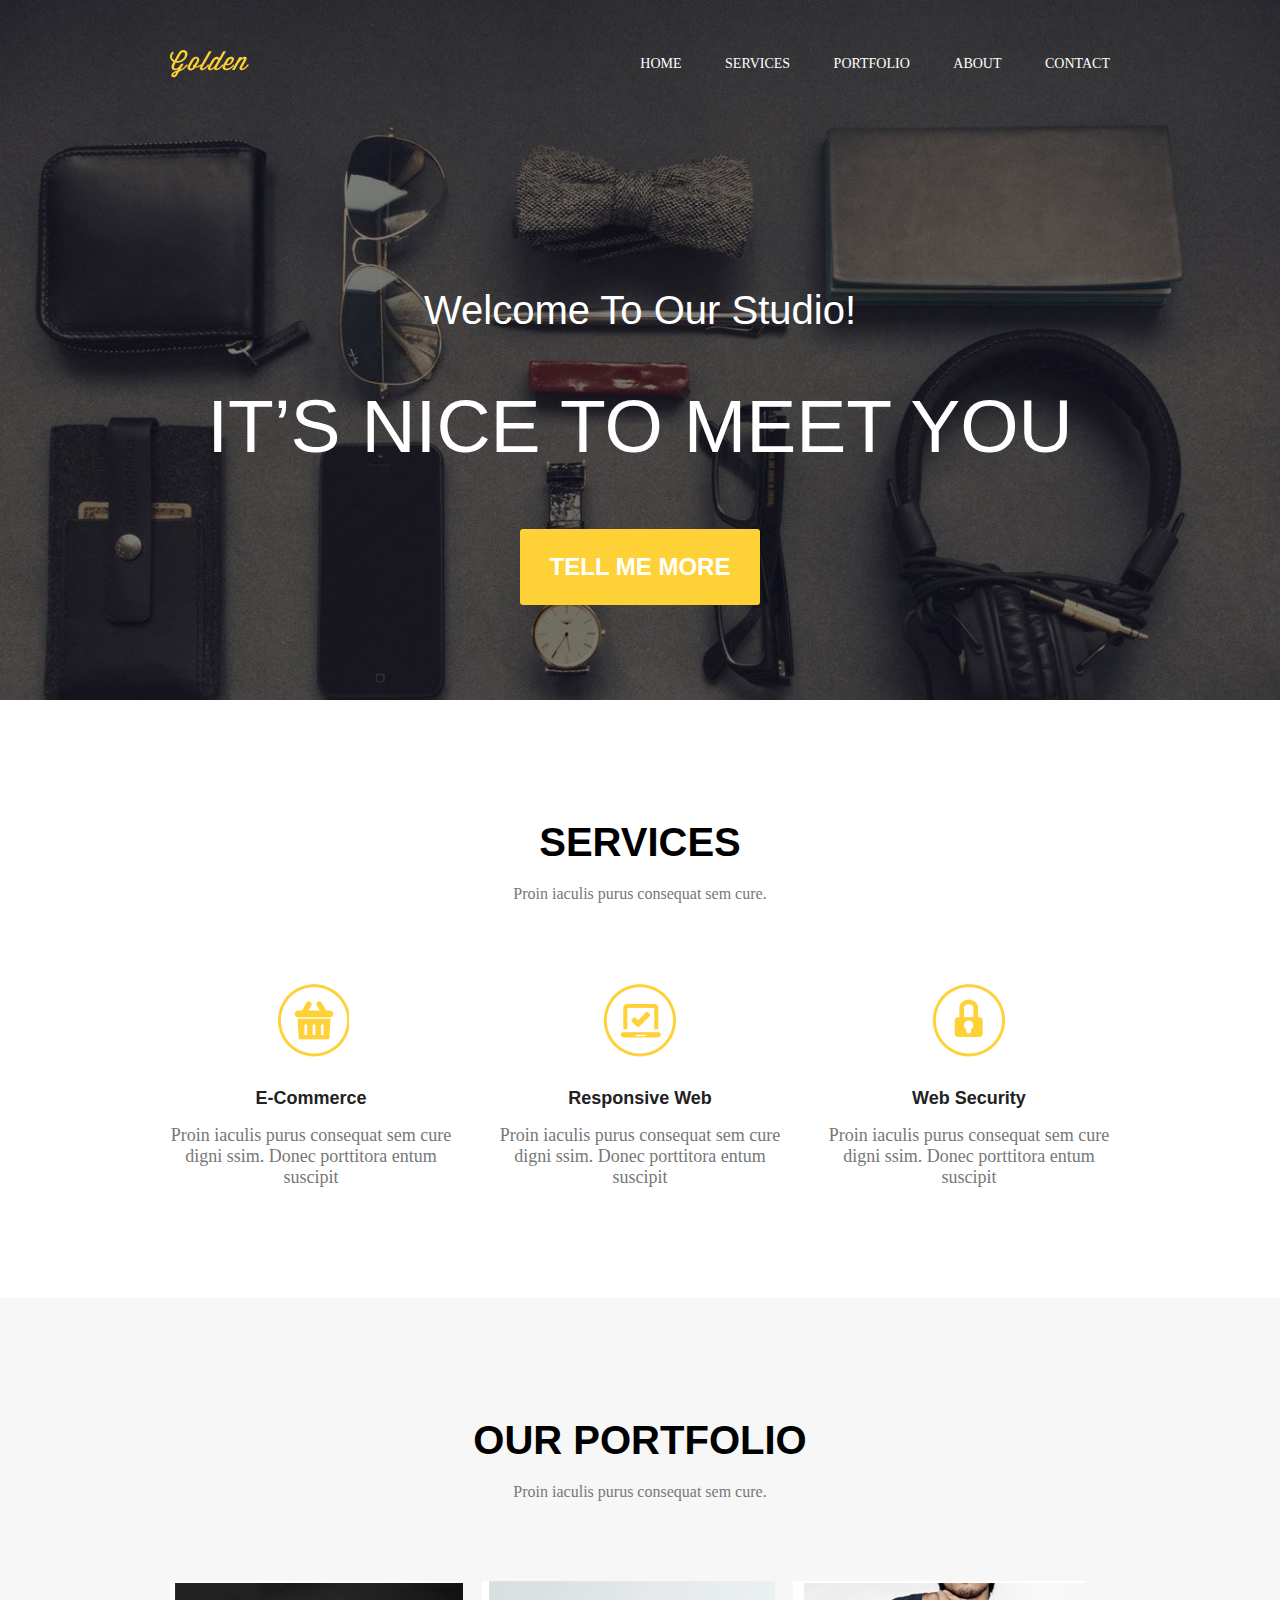
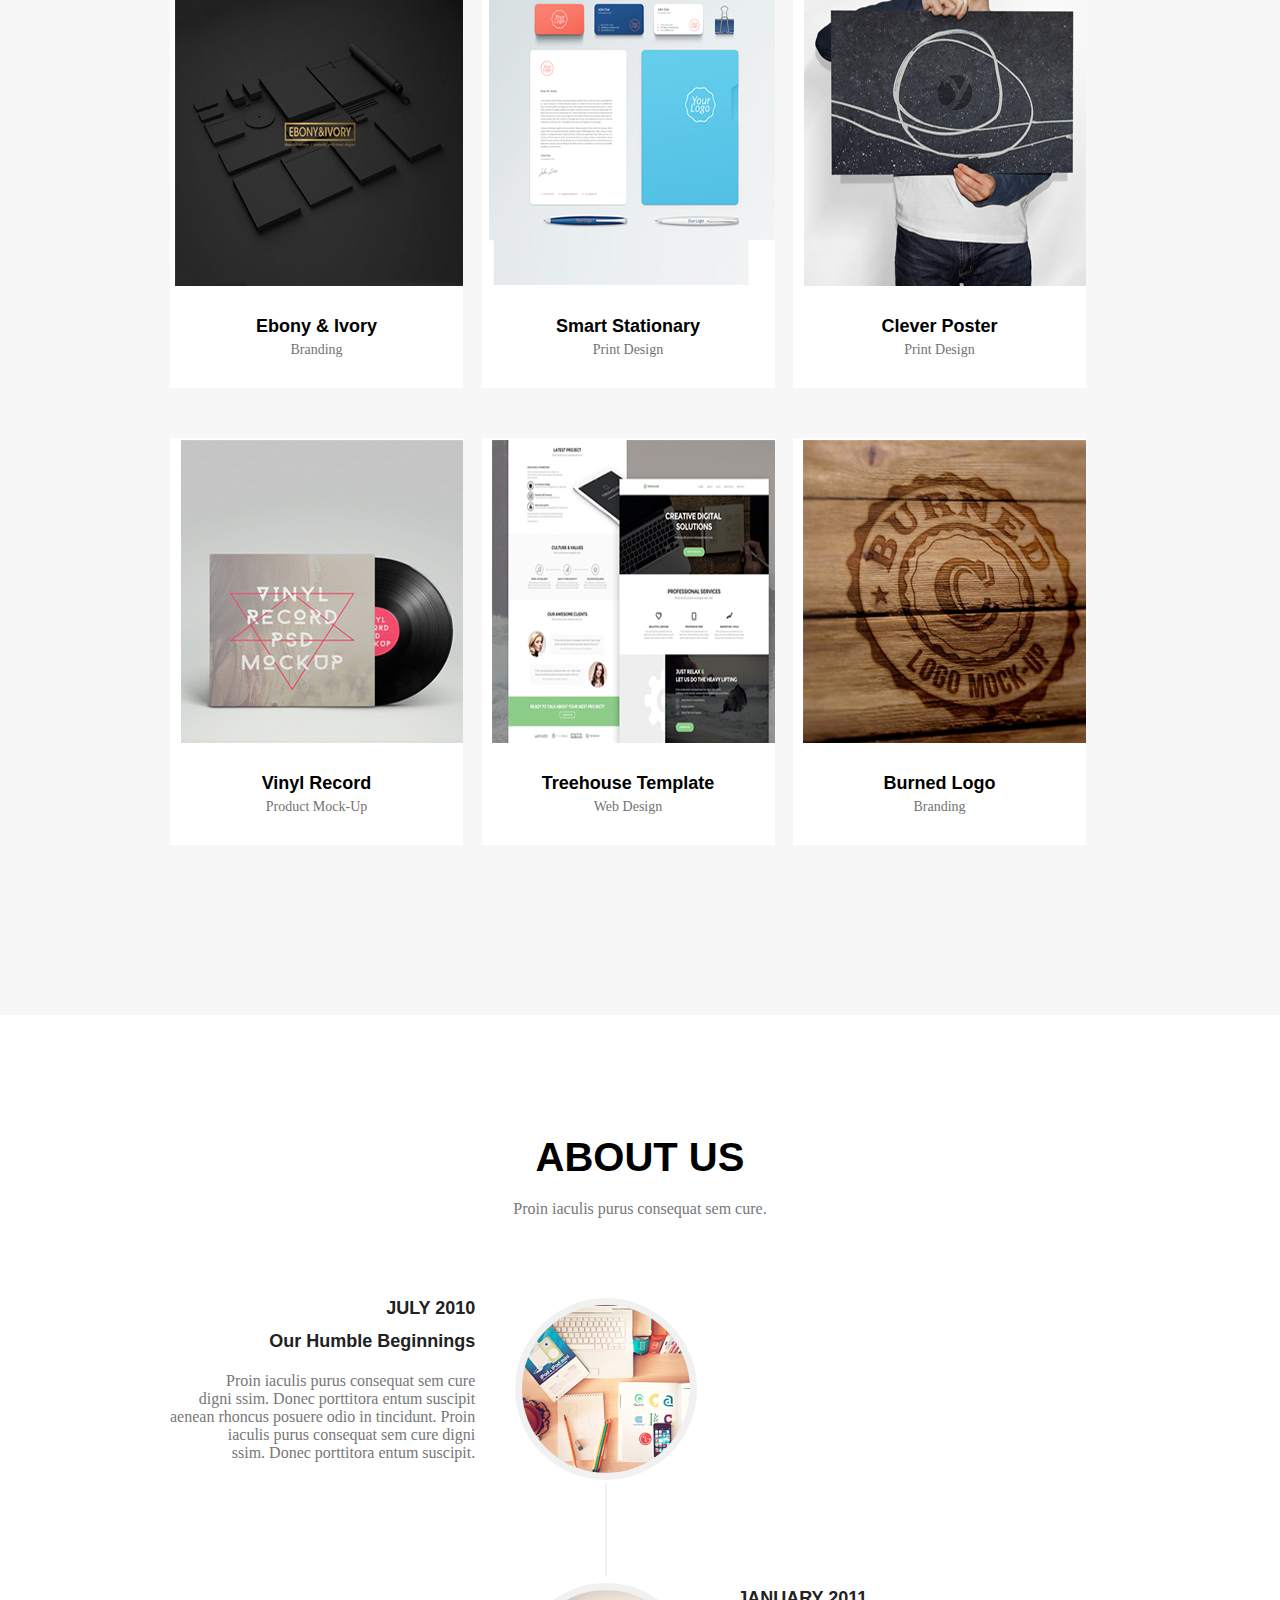
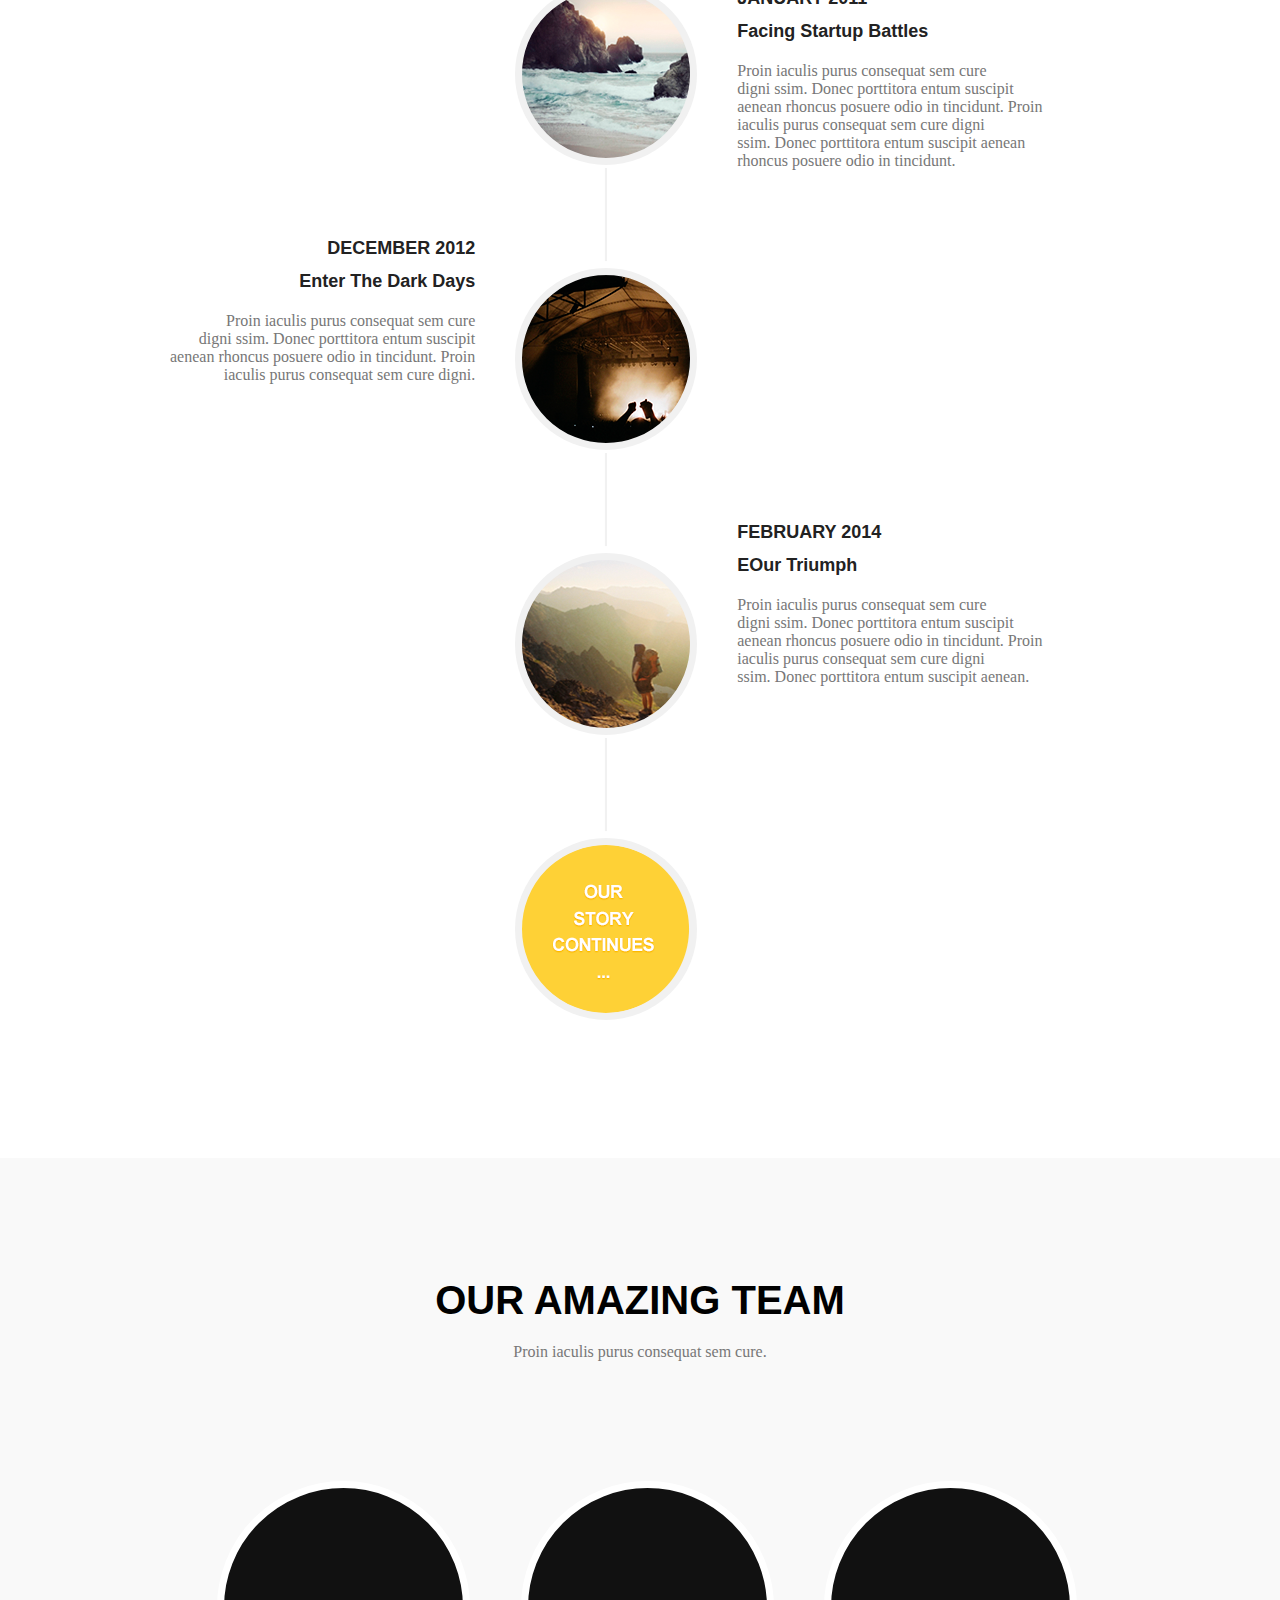
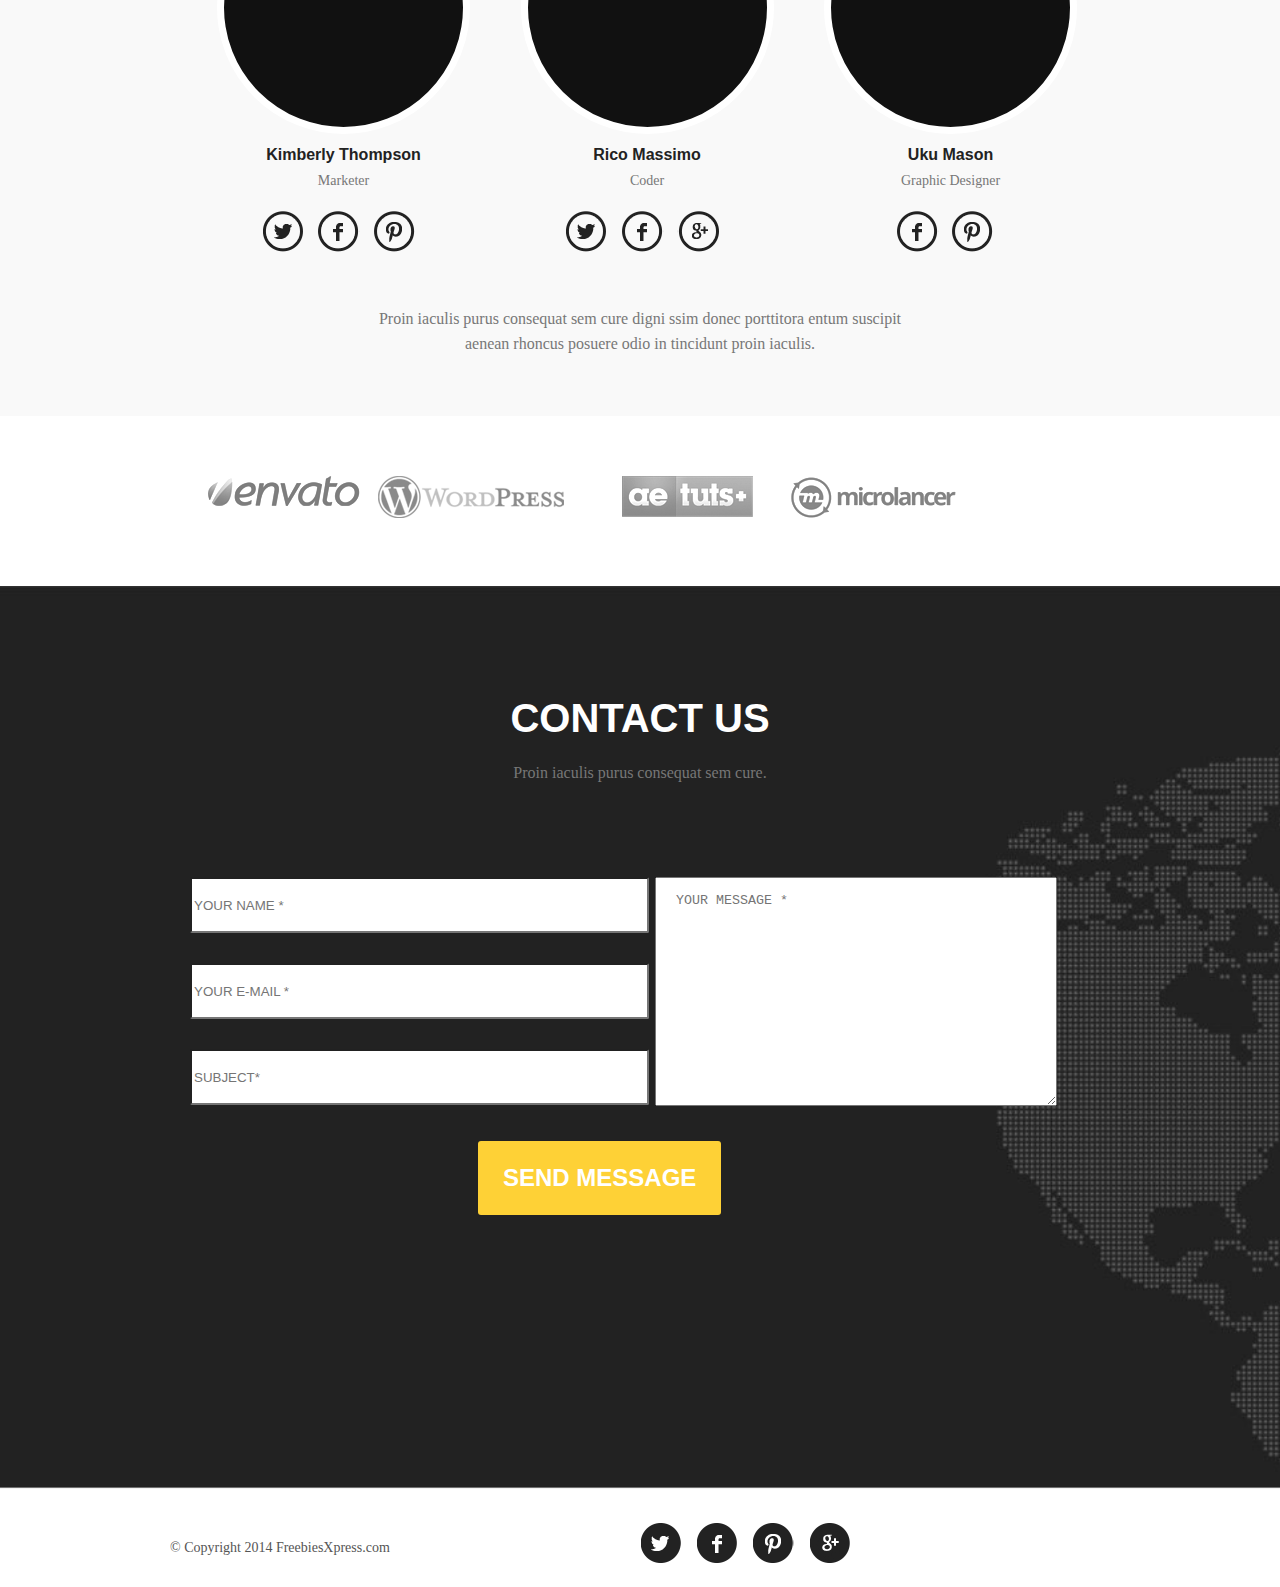
<file: SITES/GOLDEN ONE/index.html>
<!DOCTYPE html>
<html lang="Ru">
<head>
 <meta charset="UTF-8">
 <title>Golden One</title>
 <meta name="viewport" content="width=device-width, initial-scale=1.0">
 <meta name="description" content="">
 <meta name="keywords" content="">
  <!--[if lt IE 9]>
<script src="http://html5shiv.googlecode.com/svn/trunk/html5.js"></script>
<![endif]-->
  <!-- <link rel="stylesheet" href="reset.css"> -->
<!--  <link rel="stylesheet" href="style.css">-->
<!-- <link rel="stylesheet" href="min.style.css"> -->
<style>
html,body,div,span,applet,object,iframe,h1,h2,h3,h4,h5,h6,p,blockquote,pre,a,abbr,acronym,address,big,cite,code,del,dfn,em,img,ins,kbd,q,s,samp,small,strike,strong,sub,sup,tt,var,b,u,i,center,dl,dt,dd,ol,ul,li,fieldset,form,label,legend,table,caption,tbody,tfoot,thead,tr,th,td,article,aside,canvas,details,embed,figure,figcaption,footer,header,hgroup,menu,nav,output,ruby,section,summary,time,mark,audio,video{margin:0;padding:0;border:0;font-size:100%;font:inherit;vertical-align:baseline}article,aside,details,figcaption,figure,footer,header,hgroup,menu,nav,section{display:block}}ol,ul{list-style:none}ul li{list-style-type:none}blockquote,q{quotes:none}blockquote:before,blockquote:after,q:before,q:after{content:'';content:none}table{border-collapse:collapse;border-spacing:0}a,a:hover{text-decoration:none;color:#000}html{height:100%}body{height:100%;font:14px/18px 'Times New Roman',Times,sans-serif;background-color:#fff}.left{float:left}.right{float:right}.clearfix::before,.clearfix::after{content:" ";display:table}.clearfix::after{clear:both}.left{float:left}.right{float:right}.text-right{text-align:right}.text-left{text-align:left}.container{max-width:940px;margin:0 auto}.home{height:700px;background:#222 url("img/bg-home.jpg") no-repeat center bottom;-webkit-background-size:cover;-moz-background-size:cover;-ms-background-size:cover;-o-background-size:cover;background-size:cover}.logo{display:inline-block}.head{margin-top:50px}nav{float:right}nav input[type="checkbox"]{display:none}nav input:checked ~ ul{margin-left:0}nav label{display:none;height:5px;width:30px;margin:20px 0 0 20px;border-top:6px solid #fff;border-bottom:17px double #fff;cursor:pointer}nav ul{-webkit-transition:margin-left .5s;-o-transition:margin-left .5s;transition:margin-left .5s}nav ul li{display:inline-block;margin:5px 40px 0 0}nav ul li:last-child{margin-right:0}nav ul a{text-transform:uppercase;font-size:14px;color:#fff}.txt-our-studio{margin-top:205px;text-align:center;color:#fff}.txt-our-studio h2{margin-bottom:50px;font-size:40px;font:40px Arial,sans-serif}.txt-our-studio h1{font:75px Arial,sans-serif;text-transform:uppercase;margin-bottom:60px}button.yellow-button{padding:24px 30px;background:#fed136;color:#fff;border:0;text-transform:uppercase;font-weight:bold;font-size:24px;border-radius:3px}.services-center,.about-us-center{margin-top:120px;text-align:center}h2.services{text-transform:uppercase;font:bold 40px Arial,sans-serif;margin-bottom:20px}.services-center p,.portfolio-center p,.about-us-center p{font-size:16px;color:#777}ul.serices-item{margin:80px 0 110px 0}ul.serices-item li{display:inline-block;margin-right:45px}ul.serices-item li:last-child{margin-right:0}ul.serices-item a{display:block;margin:auto;background:url("img/sprites-services.png") no-repeat;width:76px;height:80px;text-align:center}ul.serices-item a.e-commerce{background-position:5px 0}ul.serices-item a.responsive-web{background-position:-72px 0}ul.serices-item a.web-security{background-position:-146px 0}ul.serices-item h3{margin:25px 0 16px 0;font:bold 18px Arial,sans-serif;color:#222}ul.serices-item p{font:18px Times New Roman;color:#777}.our-portfolio{padding:120px 0;background:#f7f7f7}.portfolio-center{text-align:center}ul.our-portfolio-item{margin-top:80px}ul.our-portfolio-item li{display:inline-block;margin:0 15px 50px 0;background:#fff;text-align:center}ul.our-portfolio-item a{display:block;width:293px;height:305px;background:url("img/our-portfolio-sprites.png") no-repeat}ul.our-portfolio-item a.smart-stationary{background-position:-306px 0}ul.our-portfolio-item a.clever-poster{background-position:-606px 0}ul.our-portfolio-item a.vinyl-record{background-position:-908px 0}ul.our-portfolio-item a.treehouse-template{background-position:-1214px 0}ul.our-portfolio-item a.burned-logo{background-position:-1520px 0}ul.our-portfolio-item h3{margin:30px 0 5px 0;font:bold 18px Arial,sans-serif}ul.our-portfolio-item p{padding-bottom:30px;font:14px Times New Roman;color:#737373}.about-us{margin:80px 0 120px 0}ul.july-december,ul.about-us-img,ul.january-february{display:inline-block}ul.about-us-img{margin:0 40px}ul.july-december li{text-align:right;margin-bottom:376px}ul.july-december li:last-child{margin-bottom:0}h3.month{margin-bottom:12px;text-transform:uppercase;font:bold 18px Arial,sans-serif;color:#222}h3.after-month{margin-bottom:20px;font:bold 18px Arial,sans-serif;color:#222}ul.july-december p,ul.january-february{font:16px Times New Roman;color:#777}ul.january-february{margin-top:290px}ul.january-february li{margin-bottom:352px;text-align:left}ul.about-us-img a{display:block;width:168px;height:168px;margin:0;overflow:hidden;background:url("img/about-us-img.png") no-repeat;border:7px solid #f1f1f1;-webkit-border-radius:50%;-moz-border-radius:50%;-ms-border-radius:50%;-o-border-radius:50%;border-radius:50%}ul.about-us-img a.january{background-position:-264px 0}ul.about-us-img a.december{background-position:-528px 0}ul.about-us-img a.february{background-position:-792px 0}ul.about-us-img a.our-story{background-position:-1053px 0}ul.about-us-img span{display:inline-block;padding-left:97%;width:4px;height:98px;background:url("img/Vertical-Line.png") no-repeat center center}ul.about-us-img li:last-child span{display:none}#our-amazing{background:#f9f9f9;padding:120px 0 60px 0}ul.team{margin-top:120px}ul.team li{display:inline-block;margin-left:47px;text-align:center}ul.team a.team-link{display:block;width:239px;height:239px;overflow:hidden;background:#111;border:7px solid #fff;-webkit-border-radius:50%;-moz-border-radius:50%;-ms-border-radius:50%;-o-border-radius:50%;border-radius:50%}ul.team h4{margin:12px 0 8px 0;font:bold 16px Arial,sans-serif;color:#222}ul.team p{font-size:14px;color:#777}.social-list{display:block;margin-top:20px}ul.social>li{display:inline-block;margin:0 10px 0 0}ul.social a{display:block;width:43px;height:43px;background:url("img/social.png") no-repeat}ul.social a.tw{background-position:2px 0}ul.social a.fb{background-position:-41px 0}ul.social a.gp{background-position:-82px 0}ul.social a.pn{background-position:-126px 0}p.after-ul{display:block;margin-top:53px;text-align:center;line-height:25px;font-size:16px;color:#777}.logo-before{display:block;padding:60px 0}ul.before-footer li{display:inline-block;margin-right:10px;width:190px;height:45px;background:url("img/before-footer-sprites.png") no-repeat}ul.before-footer li:last-child{margin-right:0}ul.before-footer li.envato{background-position:28px 0}ul.before-footer li.wordpress{background-position:-167px 0}ul.before-footer li.ae-tuts{background-position:-359px 0}ul.before-footer li.microlancer{background-position:-545px 0}.footer-main{height:677px;padding:110px 0 116px 0;background:url("img/Map-Image.jpg") no-repeat center;-webkit-background-size:cover;-moz-background-size:cover;-ms-background-size:cover;-o-background-size:cover;background-size:cover}.contact-us-header{display:block;text-align:center}.contact-us-header h2{margin-bottom:23px;text-transform:uppercase;font:bold 40px Arial,sans-serif;color:#fff}.contact-us-header p{font-size:16px;color:#777}form{display:block;margin:80px 0 31px 0}form.message,form.message textarea{padding:15px 20px}.input-left input[type="text"]{display:block;margin-right:21em;margin-bottom:30px;width:97%;height:50px;text-transform:uppercase;border-radius:2px}textarea{margin-bottom:30px;text-transform:uppercase;width:40%;height:197px}input[type='submit']{display:inline-block;margin-left:12em;padding:23px 25px;background:#fed136;text-transform:uppercase;font:bold 24px Arial,sans-serif;color:#fff;border:0;border-radius:3px}#footer-bottom{position:relative;padding:20px 0 30px 0}p.copiright{margin-top:30px;font-size:14px;color:#555}ul.social-bottom{position:absolute;top:35%;left:50%}ul.social-bottom li{display:inline-block;margin-right:12px}ul.social-bottom li:last-child{margin-right:0}ul.social-bottom a{display:block;width:41px;height:41px;background:url("img/footer-bottom-sprites.png") no-repeat}ul.social-bottom a.twitter{background-position:1px 0}ul.social-bottom a.facebook{background-position:-40px 0}ul.social-bottom a.pinterest{background-position:-82px 0}ul.social-bottom a.google-pl{background-position:-123px 0}@media screen and (max-width:320px){.head{margin-top:0}div.logo{display:none}nav{margin-left:0;float:none}nav ul{margin-left:-130%}nav ul li{width:100%;display:block;margin:0;text-align:center;padding:10px 0;transition:background .5s ease}nav label{display:block}nav ul li:hover{background:#dee8eb}nav ul li:hover a{color:#000}.txt-our-studio{margin-top:75px}.txt-our-studio h2{font-size:37px}.txt-our-studio h1{font-size:56px}ul.serices-item{margin-bottom:50px}ul.serices-item li{margin:0 8px 30px 0}.our-portfolio{padding:90px 0}ul.our-portfolio-item a{width:287px}h2.services{font-size:35px;margin-bottom:17px}ul.our-portfolio-item{margin-top:50px}ul.our-portfolio-item li{margin:0 0 50px 8px}ul.our-portfolio-item p{padding-bottom:20px}.about-us{margin-bottom:0}.about-us-center{margin-top:100px}ul.july-december li{margin-bottom:50px}ul.about-us-img{margin:60px 0 0 60px}ul.january-february{margin-top:120px}ul.january-february li{margin-bottom:70px}ul.team{margin-top:50px}ul.team li{margin:0 0 30px 30px}ul.social{margin-right:30px}p.after-ul{margin-top:0;line-height:22px;font-size:15px}ul.before-footer li{margin-bottom:10px}.logo-before{padding:30px 0 30px 47px}.input-left{width:100%}.input-left input[type="text"]{width:100%}textarea{width:83%;margin-bottom:17px}input[type='submit']{margin-left:0}p.copiright{margin:10px 0 0 30px}ul.social-bottom{top:90%;left:13%}}@media screen and (min-width:321px) and (max-width:480px){.head{margin-top:0}div.logo{display:none}nav{margin-left:0;float:none}nav ul{margin-left:-130%}nav ul li{width:100%;display:block;margin:0;text-align:center;padding:10px 0;transition:background .5s ease}nav label{display:block}nav ul li:hover{background:#dee8eb}nav ul li:hover a{color:#000}.txt-our-studio{margin-top:75px}.txt-our-studio h2{font-size:37px}.txt-our-studio h1{font-size:56px}ul.serices-item{margin-bottom:50px}ul.serices-item li{margin:0 8px 30px 0}.our-portfolio{padding:90px 0}ul.our-portfolio-item a{width:287px}h2.services{font-size:35px;margin-bottom:17px}ul.our-portfolio-item{margin-top:50px}ul.our-portfolio-item li{margin:0 0 50px 8px}ul.our-portfolio-item p{padding-bottom:20px}.about-us{margin-bottom:0}.about-us-center{margin-top:100px}ul.july-december li{margin-bottom:50px}ul.about-us-img{margin:60px 0 0 60px}ul.january-february{margin-top:120px}ul.january-february li{margin-bottom:70px}ul.team{margin-top:50px}ul.team li{margin:0 0 30px 30px}ul.social{margin-right:30px}p.after-ul{margin-top:0;line-height:22px;font-size:15px}ul.before-footer li{margin-bottom:10px}.logo-before{padding:30px 0 30px 47px}.input-left{width:100%}.input-left input[type="text"]{width:100%}textarea{width:83%;margin-bottom:17px}input[type='submit']{margin-left:0}p.copiright{margin:10px 0 0 30px}ul.social-bottom{top:90%;left:13%}}@media screen and (min-width:481px) and (max-width:600px){.head{margin-top:30px}.services-center{margin-top:100px}ul.serices-item li{margin:0 7px 20px 0}.our-portfolio{padding:100px 0}ul.our-portfolio-item a{width:245px}.about-us-center{margin-top:90px}ul.july-december{margin-bottom:30px}ul.july-december li,ul.january-february li{margin-bottom:200px}ul.about-us-img{margin:0 0 0 80px}ul.team{margin-top:100px}ul.team li{margin:0 0 30px 0}.input-left{width:100%}.input-left input[type="text"]{width:100%}textarea{width:92%;margin-bottom:17px}input[type='submit']{margin-left:0}}@media screen and (min-width:601px) and (max-width:768px){ul.serices-item li{margin:0 7px 20px 0}ul.team li{margin-left:0;margin-bottom:30px}.input-left{width:100%}.input-left input[type="text"]{width:100%}textarea{width:94%;margin-bottom:17px}input[type='submit']{margin-left:8em}}@media screen and (min-width:769px) and (max-width:850px){.input-left{width:50%}.input-left input[type="text"]{width:93%}textarea{width:40%;margin-bottom:17px}input[type='submit']{margin-left:10em}}

</style>
 </head>

<body>

<div id="wrapper">
  <!-- HEADER BEGINER -->
  <header>
    <div class="home">
    <div class="container clearfix">
      <div class="head">
      <div class="logo">
        <img src="img/Logo.png" alt="image">
      </div>
      <nav>
        <input type="checkbox" id="btnMenu">
        <label for="btnMenu"></label>
        <ul>
          <li><a href="#">Home</a></li>
          <li><a href="#">Services</a></li>
          <li><a href="#">Portfolio</a></li>
          <li><a href="#">About</a></li>
          <li><a href="#">Contact</a></li>
        </ul>
      </nav>
      </div>
      <div class="txt-our-studio">
      <h2>Welcome To Our Studio!</h2>
      <h1>It’s nice to Meet you</h1>
      <button class="yellow-button">Tell Me More</button>
      </div>
    </div>
    </div>
  </header>
<!-- HEADER END -->

<!-- SERVICES BEGINER -->
<div class="container">
  <div class="services-center">
    <h2 class="services">Services</h2>
    <p>Proin iaculis purus consequat sem cure.</p>
    <ul class="serices-item">
      <li>
        <a href="#" class="e-commerce"></a>
        <h3>E-Commerce</h3>
        <p>Proin iaculis purus consequat sem cure<br>
           digni ssim. Donec porttitora entum<br>suscipit</p>
      </li>
      <li>
        <a href="#" class="responsive-web"></a>
        <h3>Responsive Web</h3>
        <p>Proin iaculis purus consequat sem cure<br>
           digni ssim. Donec porttitora entum<br>suscipit</p>
      </li>
      <li>
        <a href="#" class="web-security"></a>
        <h3>Web Security</h3>
        <p>Proin iaculis purus consequat sem cure<br>
           digni ssim. Donec porttitora entum<br>suscipit</p>
      </li>
    </ul>
  </div>
</div>

<!-- OUR PORTFOLIO BEGINER -->
<div class="our-portfolio">
  <div class="container">
    <div class="portfolio-center">
      <h2 class="services">Our portfolio</h2>
      <p>Proin iaculis purus consequat sem cure.</p>
    </div>
    <ul class="our-portfolio-item">
      <li>
        <a href="#" class="ebony-ivory"></a>
        <h3>Ebony & Ivory</h3>
        <p>Branding</p>
      </li>
      <li>
        <a href="#" class="smart-stationary"></a>
        <h3>Smart Stationary</h3>
        <p>Print Design</p>
      </li>
      <li>
        <a href="#" class="clever-poster"></a>
        <h3>Clever Poster</h3>
        <p>Print Design</p>
      </li>
      <li>
        <a href="#" class="vinyl-record"></a>
        <h3>Vinyl Record</h3>
        <p>Product Mock-Up</p>
      </li>
      <li>
        <a href="#" class="treehouse-template"></a>
        <h3>Treehouse Template</h3>
        <p>Web Design</p>
      </li>
      <li>
        <a href="#" class="burned-logo"></a>
        <h3>Burned Logo</h3>
        <p>Branding</p>
      </li>
    </ul>
  </div>
</div>

<!-- OUR PORTFOLIO END -->

<!-- ABOUT US BEGINER -->
 <div class="container clearfix">
     <div class="about-us-center">
            <h2 class="services">About Us</h2>
            <p>Proin iaculis purus consequat sem cure.</p>
     </div>
     <div class="about-us">

       <ul class="july-december left">
         <li>
           <h3 class="month">July 2010</h3>
           <h3 class="after-month">Our Humble Beginnings</h3>
           <p>Proin iaculis purus consequat sem cure<br>
              digni ssim. Donec porttitora entum suscipit<br>
              aenean rhoncus posuere odio in tincidunt. Proin<br>
              iaculis purus consequat sem cure digni<br>
              ssim. Donec porttitora entum suscipit.</p>
         </li>
         <li>
           <h3 class="month">December 2012</h3>
           <h3 class="after-month">Enter The Dark Days</h3>
           <p>Proin iaculis purus consequat sem cure<br>
              digni ssim. Donec porttitora entum suscipit<br>
              aenean rhoncus posuere odio in tincidunt. Proin<br>
              iaculis purus consequat sem cure digni.</p>
         </li>
       </ul>

       <ul class="about-us-img left">
         <li><a href="#">&nbsp;</a><span></span></li>
         <li><a href="#" class="january">&nbsp;</a><span></span></li>
         <li><a href="#" class="december">&nbsp;</a><span></span></li>
         <li><a href="#" class="february">&nbsp;</a><span></span></li>
         <li><a href="#" class="our-story">&nbsp;</a><span></span></li>
      </ul>

       <ul class="january-february">
         <li>
           <h3 class="month">January 2011</h3>
           <h3 class="after-month">Facing Startup Battles</h3>
           <p>Proin iaculis purus consequat sem cure<br>
              digni ssim. Donec porttitora entum suscipit<br>
              aenean rhoncus posuere odio in tincidunt. Proin<br>
              iaculis purus consequat sem cure digni<br>
              ssim. Donec porttitora entum suscipit aenean<br>
              rhoncus posuere odio in tincidunt.</p>
         </li>
         <li>
           <h3 class="month">February 2014</h3>
           <h3 class="after-month">EOur Triumph</h3>
           <p>Proin iaculis purus consequat sem cure<br>
              digni ssim. Donec porttitora entum suscipit<br>
              aenean rhoncus posuere odio in tincidunt. Proin<br>
              iaculis purus consequat sem cure digni<br>
              ssim. Donec porttitora entum suscipit aenean.</p>
         </li>
       </ul>
     </div>


</div>
<!-- ABOUT US END -->

<!-- OUR AMAZING TEAM BEGINER -->
<div id="our-amazing">
  <div class="container clearfix">
    <div class="portfolio-center">
      <h2 class="services">our amazing team</h2>
      <p>Proin iaculis purus consequat sem cure.</p>
    </div>
      <div class="amazing-team">
        <ul class="team">
          <li>
            <a href="" class="team-link"></a>
            <h4>Kimberly Thompson</h4>
            <p>Marketer</p>
            <div class="social-list">
            <ul class="social">
              <li><a href="" class="tw">&nbsp;</a></li>
              <li><a href="" class="fb">&nbsp;</a></li>
              <li><a href="" class="pn">&nbsp;</a></li>
            </ul>
            </div>
          </li>
          <li>
            <a href="" class="team-link"></a>
            <h4>Rico Massimo</h4>
            <p>Coder</p>
            <div class="social-list">
              <ul class="social">
                <li><a href="" class="tw">&nbsp;</a></li>
                <li><a href="" class="fb">&nbsp;</a></li>
                <li><a href="" class="gp">&nbsp;</a></li>
              </ul>
            </div>
          </li>

          <li>
            <a href="" class="team-link"></a>
            <h4>Uku Mason</h4>
            <p>Graphic Designer</p>
            <div class="social-list">
              <ul class="social">
                <li><a href="" class="fb">&nbsp;</a></li>
                <li><a href="" class="pn">&nbsp;</a></li>
              </ul>
            </div>
          </li>
        </ul>
        <p class="after-ul">
          Proin iaculis purus consequat sem cure  digni ssim donec porttitora entum suscipit<br>
                 aenean rhoncus posuere odio in tincidunt proin iaculis.
        </p>
      </div>
  </div>
</div>

<!-- OUR AMAZING TEAM END -->

<!-- LOGO BEFOR FOOTER BEGINER -->

<div id="logo-before-footer">
  <div class="container">
    <div class="logo-before">
      <ul class="before-footer">
        <li class="envato"></li>
        <li class="wordpress"></li>
        <li class="ae-tuts"></li>
        <li class="microlancer"></li>
      </ul>
    </div>
  </div>
</div>
<!-- LOGO BEFORE FOOTER END -->

<!-- FOOTER BEGINER -->
<footer>
  <div class="footer-main">
    <div class="container clearfix">
      <div class="contact-us-header">
        <h2>Contact us</h2>
        <p>Proin iaculis purus consequat sem cure.</p>
      </div>
      <form class="message" action="form.php" method="post">
      <div class="input-left left">
        <input type="text" name="name" placeholder="your Name *">
        <input type="text" name="email" placeholder="your e-mail *">
        <input type="text" name="subject" placeholder="subject*" >
      </div>
      <div>
        <textarea name="yourmessage" rows="0" cols="0" placeholder="Your message *"></textarea>
      </div>
        <input type="submit" name="" value="Send Message">
      </form>
    </div>
  </div>
<!-- FOOTER BOTTOM BEGINER -->

<div id="footer-bottom">
  <div class="container clearfix">
    <p class="copiright">© Copyright 2014 FreebiesXpress.com</p>
    <ul class="social-bottom right">
      <li><a href="#" class="twitter"></a></li>
      <li><a href="#" class="facebook"></a></li>
      <li><a href="#" class="pinterest"></a></li>
      <li><a href="#" class="google-pl"></a></li>
    </ul>
  </div>
</div>
<!-- FOOTER BOTTOM END   -->
</footer>


<!-- FOOTER END -->
</div>
</body>
</html>
</file>
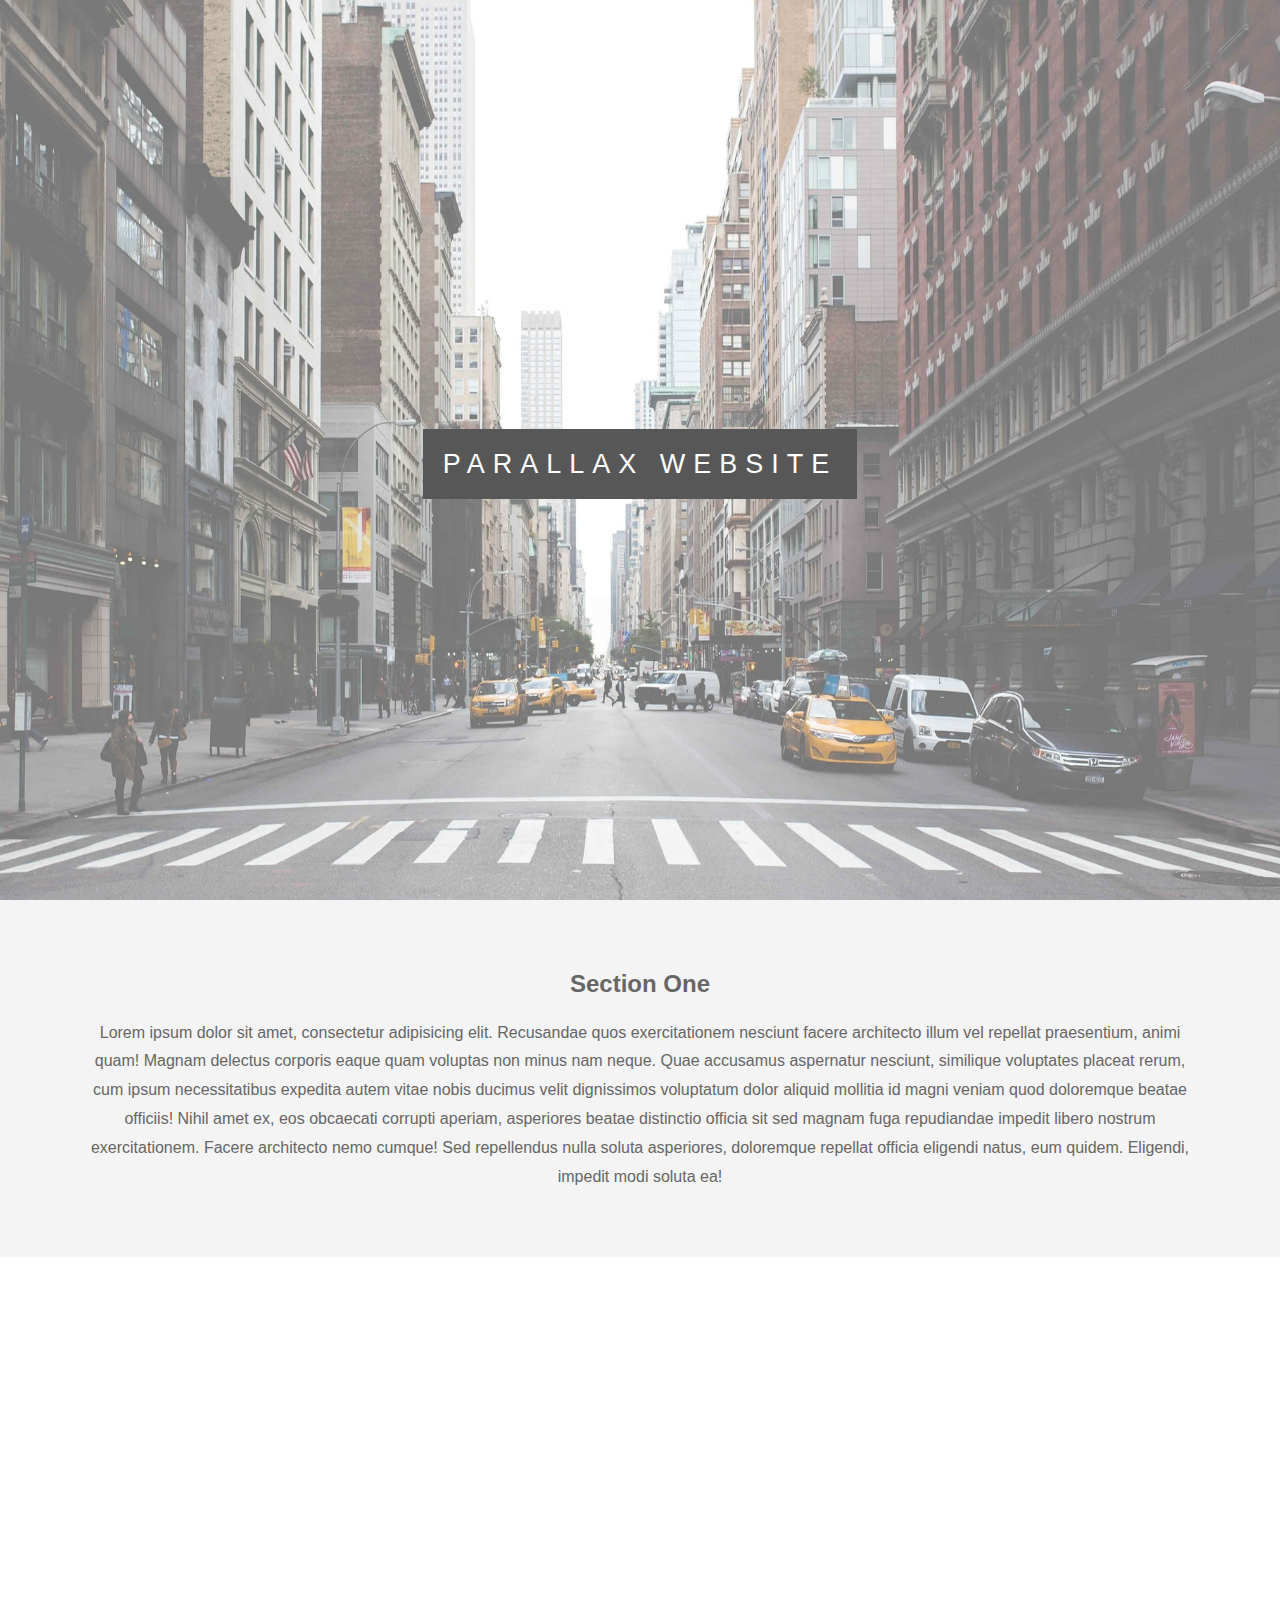
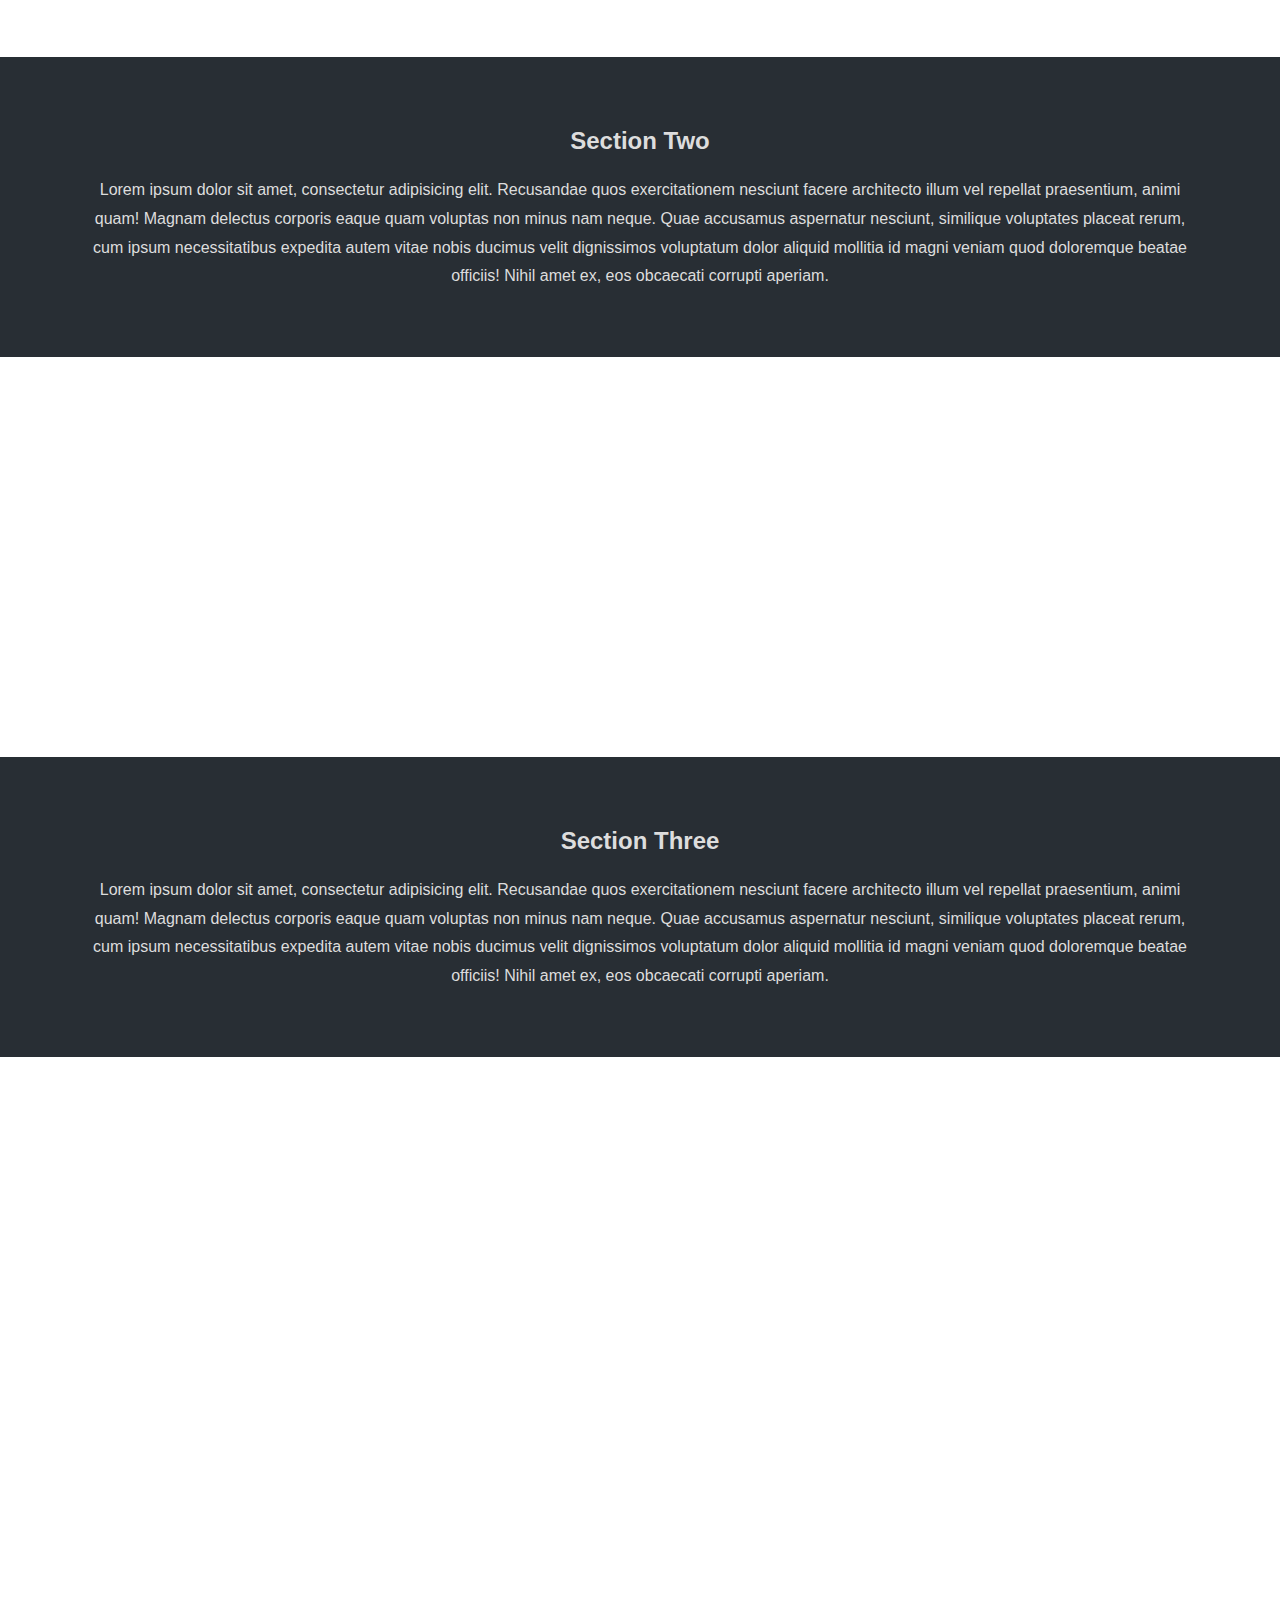
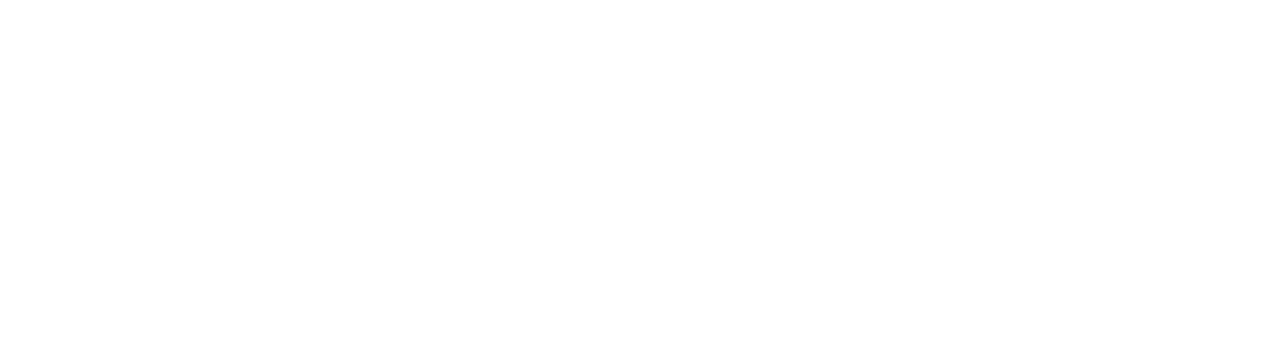
<file: SITES/PARALAX-CSS/index.html>
<!DOCTYPE html>
<html lang="Ru">
<head>
 <meta charset="UTF-8">
 <meta http-equiv="X-UA-Compatible" content="IE=edge">
 <meta name="viewport" content="width=device-width, initial-scale=1.0">
 <meta name="description" content="">
 <meta name="keywords" content="">
  <!--[if lt IE 9]>
<script src="http://html5shiv.googlecode.com/svn/trunk/html5.js"></script>
<![endif]-->
  <title>My Parallax Web Site</title>
  <link rel="stylesheet" href="style.css">
 </head>

<body>

 <div class="pimg1">
    <div class="ptext">
      <span class="border">
        Parallax Website
      </span>
    </div>
  </div>

 <section class="section section-light">
   <h2>Section One</h2>
   <p>
     Lorem ipsum dolor sit amet, consectetur adipisicing elit. Recusandae quos exercitationem nesciunt facere architecto illum vel repellat praesentium, animi quam! Magnam delectus corporis eaque quam voluptas non minus nam neque. Quae accusamus aspernatur nesciunt, similique voluptates placeat rerum, cum ipsum necessitatibus expedita autem vitae nobis ducimus velit dignissimos voluptatum dolor aliquid mollitia id magni veniam quod doloremque beatae officiis! Nihil amet ex, eos obcaecati corrupti aperiam, asperiores beatae distinctio officia sit sed magnam fuga repudiandae impedit libero nostrum exercitationem. Facere architecto nemo cumque! Sed repellendus nulla soluta asperiores, doloremque repellat officia eligendi natus, eum quidem. Eligendi, impedit modi soluta ea!
   </p>
 </section>

 <div class="pimg2">
    <div class="ptext">
      <span class="border trans">
        Image Two Text
      </span>
    </div>
  </div>

  <section class="section section-dark">
    <h2>Section Two</h2>
    <p>
      Lorem ipsum dolor sit amet, consectetur adipisicing elit. Recusandae quos exercitationem nesciunt facere architecto illum vel repellat praesentium, animi quam! Magnam delectus corporis eaque quam voluptas non minus nam neque. Quae accusamus aspernatur nesciunt, similique voluptates placeat rerum, cum ipsum necessitatibus expedita autem vitae nobis ducimus velit dignissimos voluptatum dolor aliquid mollitia id magni veniam quod doloremque beatae officiis! Nihil amet ex, eos obcaecati corrupti aperiam.
    </p>
  </section>

  <div class="pimg3">
     <div class="ptext">
       <span class="border trans">
         Image Three Text
       </span>
     </div>
   </div>

   <section class="section section-dark">
     <h2>Section Three</h2>
     <p>
       Lorem ipsum dolor sit amet, consectetur adipisicing elit. Recusandae quos exercitationem nesciunt facere architecto illum vel repellat praesentium, animi quam! Magnam delectus corporis eaque quam voluptas non minus nam neque. Quae accusamus aspernatur nesciunt, similique voluptates placeat rerum, cum ipsum necessitatibus expedita autem vitae nobis ducimus velit dignissimos voluptatum dolor aliquid mollitia id magni veniam quod doloremque beatae officiis! Nihil amet ex, eos obcaecati corrupti aperiam.
     </p>
   </section>

   <div class="pimg1">
      <div class="ptext">
        <span class="border trans">
          Parallax Website
        </span>
      </div>
    </div>
</body>
</html>
</file>
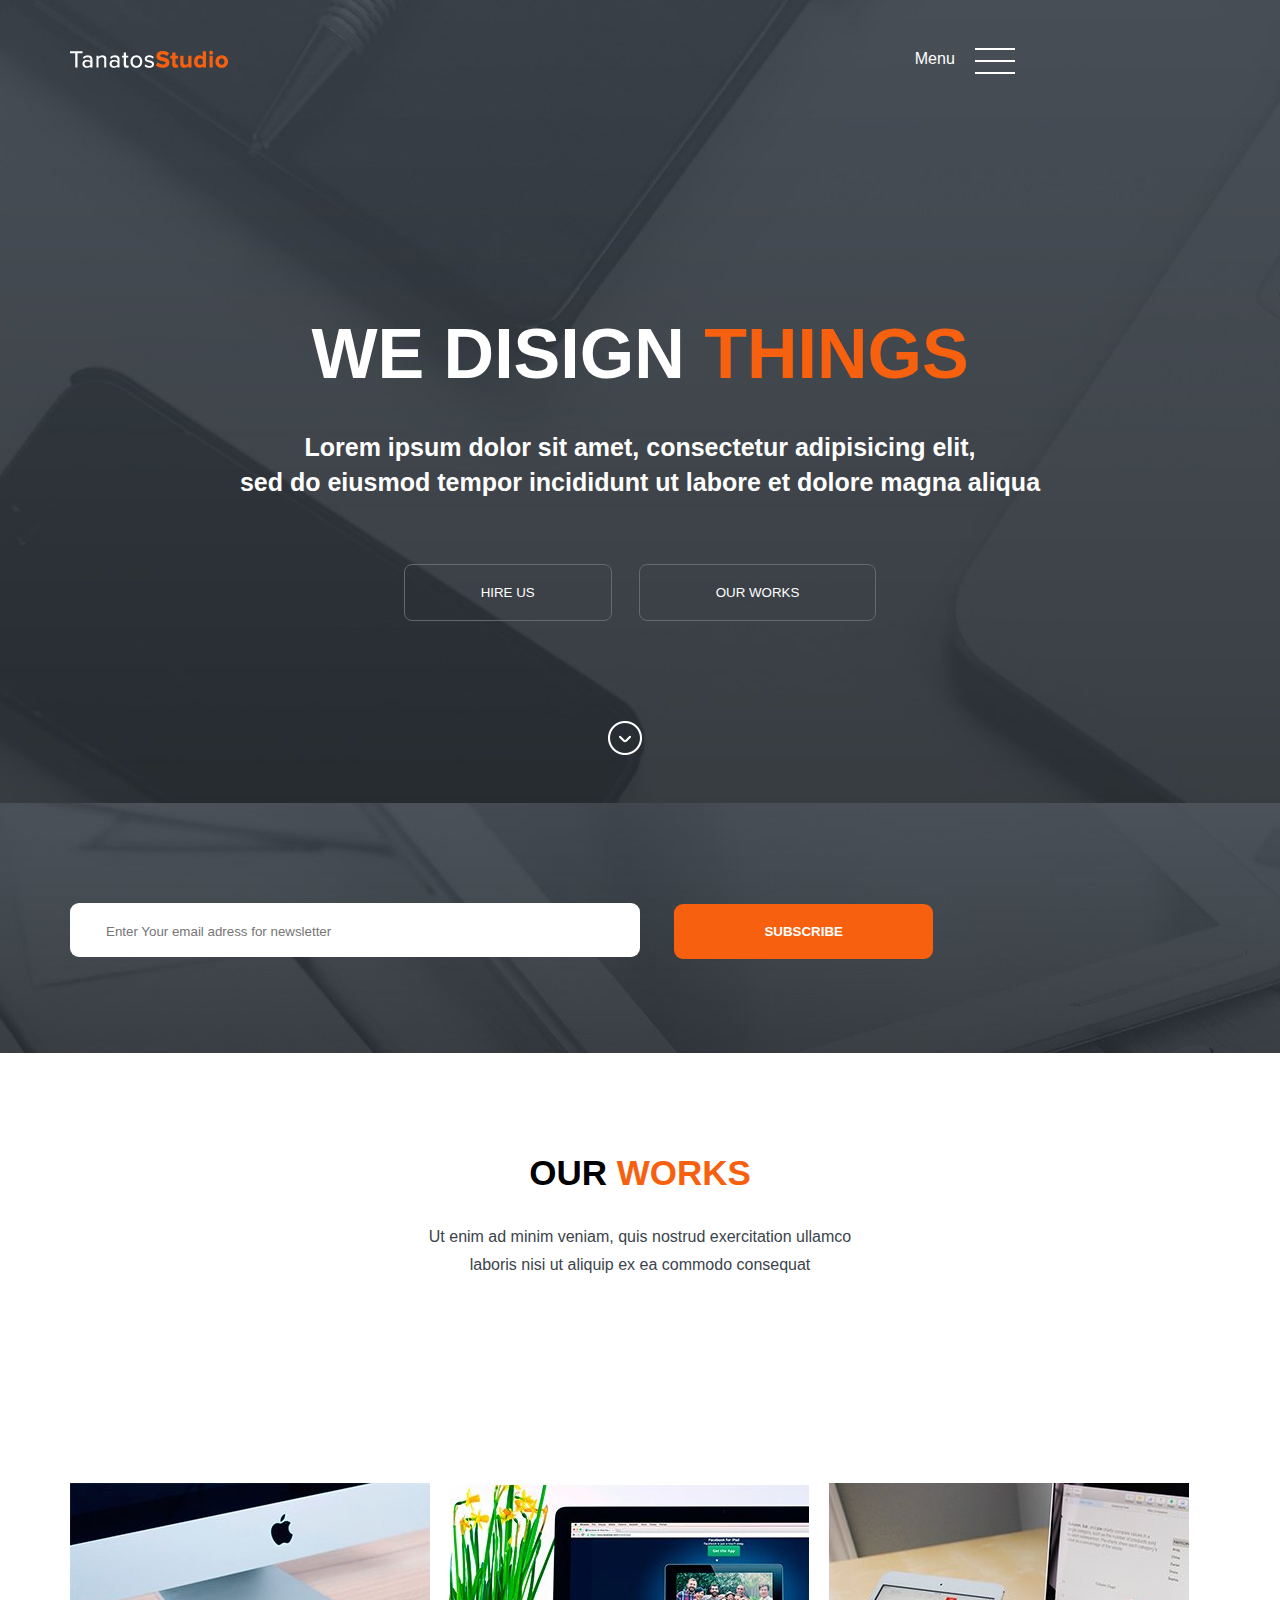
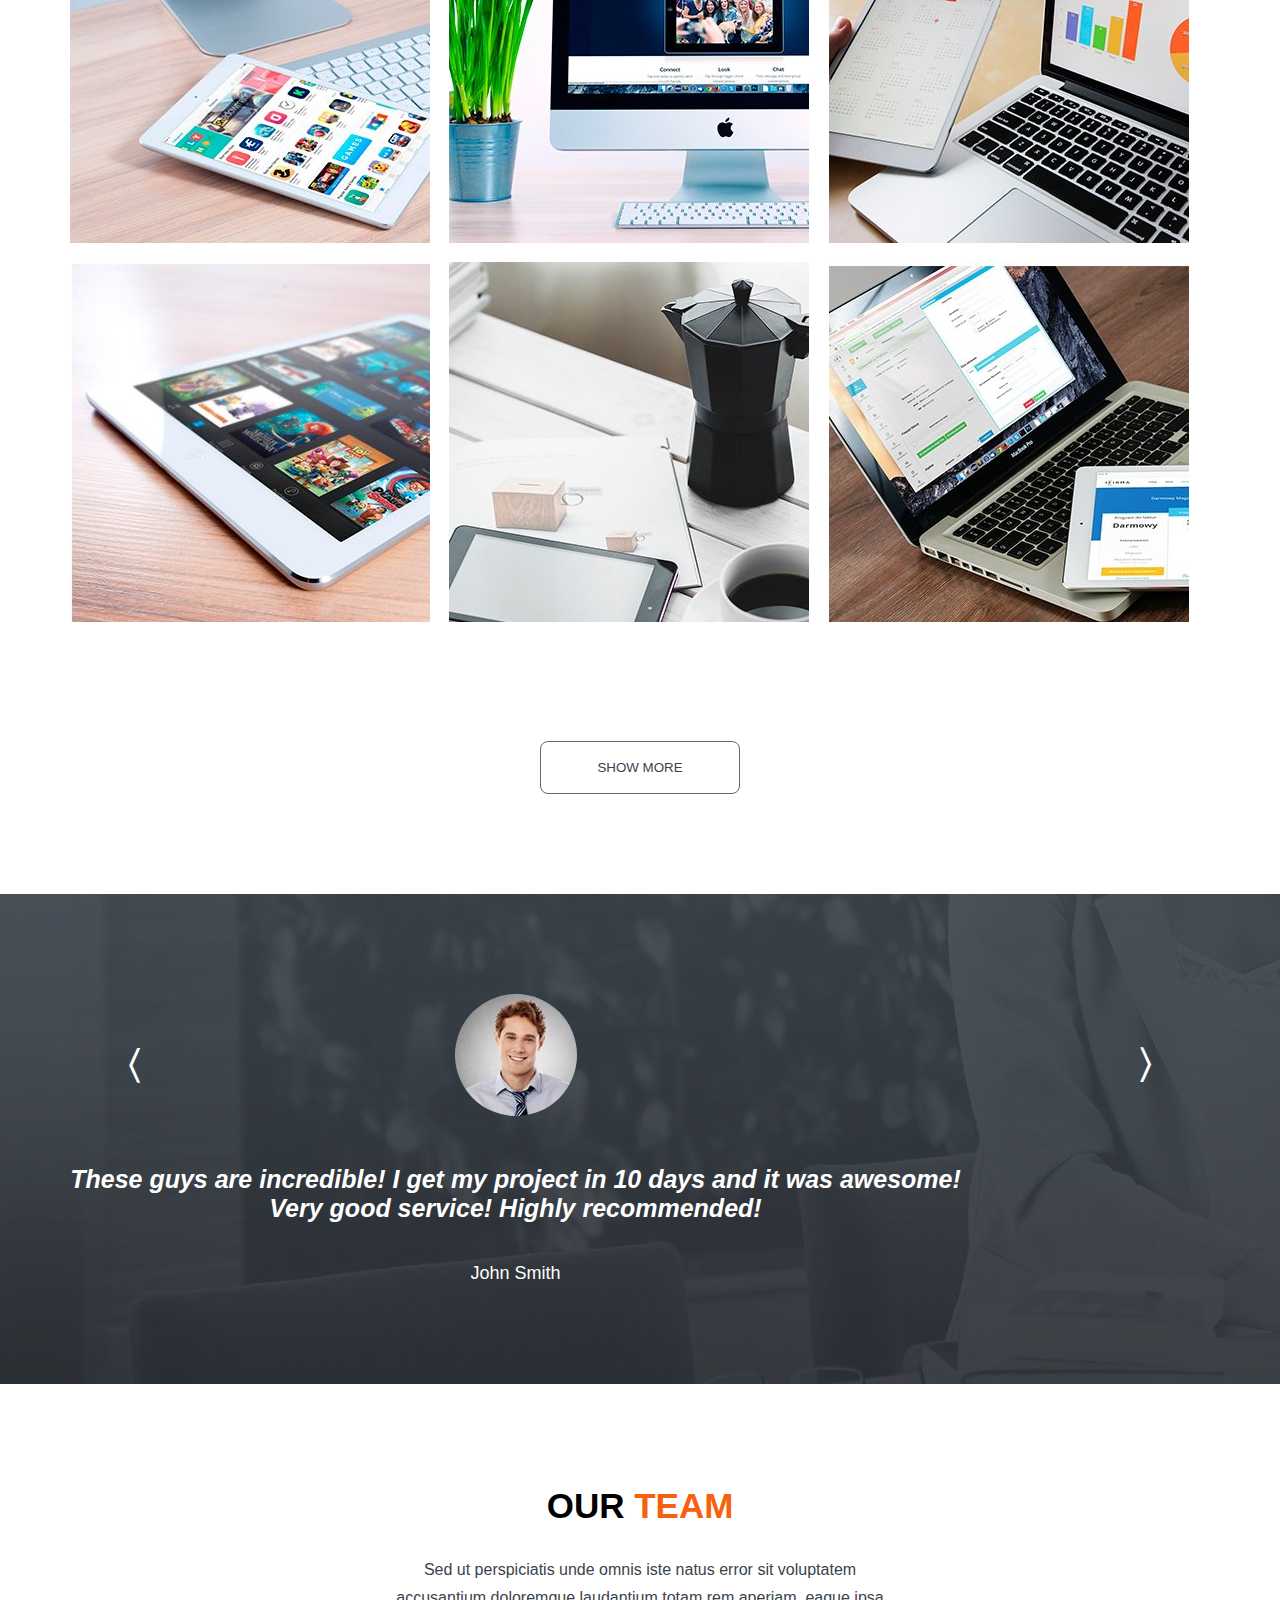
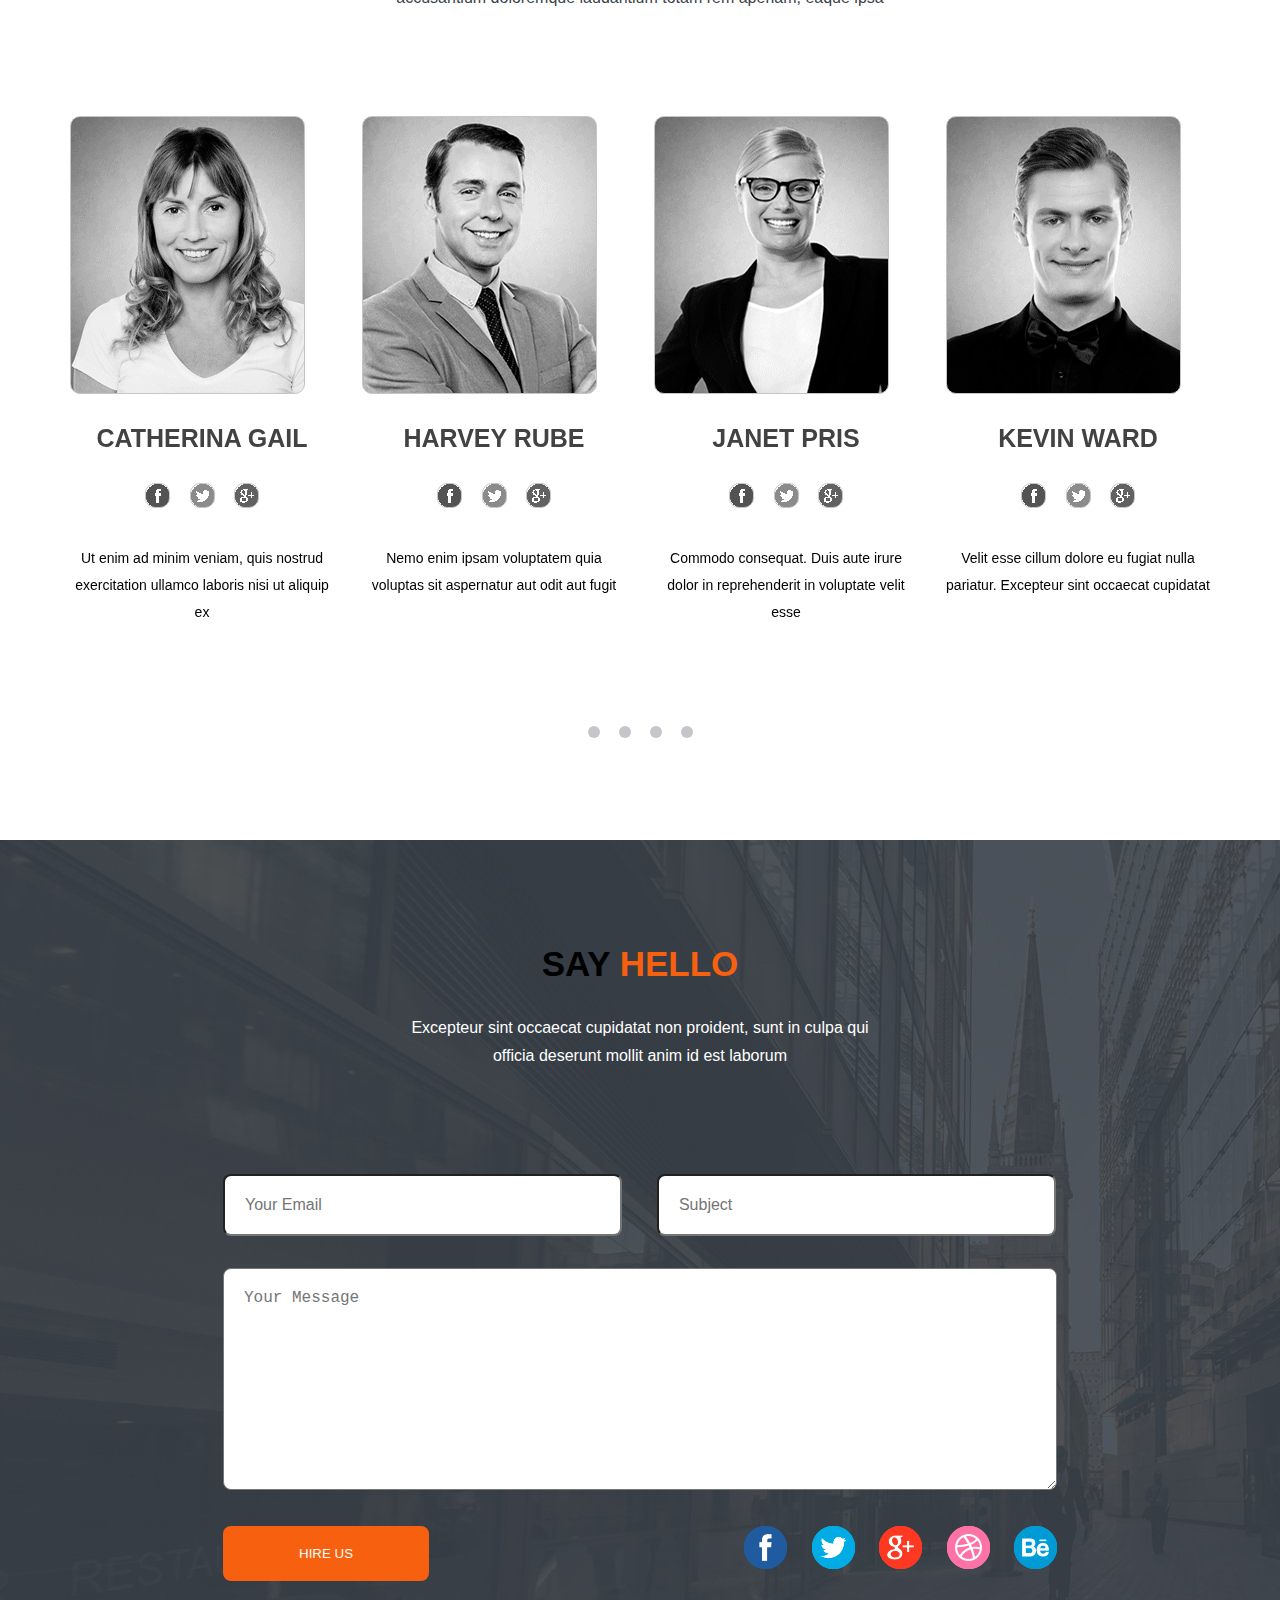
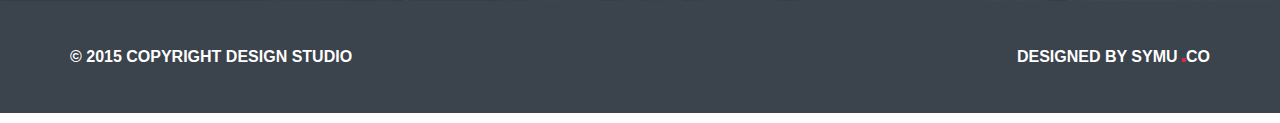
<file: SITES/TANATOS/index.html>
<!DOCTYPE html>
<html lang="Ru">
<head>
 <meta charset="UTF-8">
 <title>TANATOS_SITE</title>
  <link rel="shortcut icon" href="img/favicon.png" type="image/png">
 <meta name="viewport" content="width=device-width, initial-scale=1.0">
 <meta name="description" content="">
 <meta name="keywords" content="">
  <!--[if lt IE 9]>
<script src="http://html5shiv.googlecode.com/svn/trunk/html5.js"></script>
<![endif]-->
  <!-- <link rel="stylesheet" href="main.min.css"> -->
<link rel="stylesheet" href="css/main.min.css">
 </head>

<body>

 <header>
  <section class="container">
    <section class="logo-menu clearfix">
      <div class="logo"><img src="img/logotip.png" alt="image"></div><!--Logotip-->
      <!-- Navigation Beginner -->
      <nav class="right">
        <label for="btnMenu">Menu</label>
       <div class="toggle" id="sw">
         <input type="checkbox" id="btnMenu">
         <span></span>
       </div>

     <ul class="menu flex" id="menu">
       <li><a href="#">Home</a></li>
       <li><a href="#">About</a></li>
       <li><a href="#">Portfolio</a></li>
       <li><a href="#">Blog</a></li>
       <li><a href="#">Archives</a></li>
       <li><a href="#">Contacts</a></li>
     </ul>
      </nav>
      <!-- Navigation End -->
    </section>

   <section class="header-middle">
     <h1>we disign <span>things</span></h1>
     <h2>Lorem ipsum dolor sit amet, consectetur adipisicing elit, <br>
         sed do eiusmod tempor incididunt ut labore et dolore magna aliqua</h2>

      <div class="header-btn flex">
        <button>hire us</button>
        <button>our works</button>
      </div>
   </section>
         <img src="img/icon-open.png" alt="image" id="open">
  </section>
 </header>

 <main>
 <!-- SECTION AFTER HEADER BEGINNER -->
  <section class="after-header" id="dropdown">
   <section class="container">
     <ul class="design flex">
       <li>
        <div class="flex">
          <a href="#" class="first-icons"></a>
        </div>
         <h4>print design</h4>
         <p>Excepteur sint occaecat cupidatat non proident, sunt in culpa officia</p>
       </li>
       <li>
        <div class="flex">
          <a href="#" class="first-icons two"></a>
        </div>
         <h4>web design</h4>
         <p>Incididunt ut labore et dolore magna aliqua. Ut enim ad minim veniam</p>
       </li>
       <li>
        <div class="flex">
         <a href="#" class="second-icons"></a>
        </div>
         <h4>app design</h4>
         <p>Quis nostrud exercitation ullamco laboris nisi ut aliquip ex ea commodo.</p>
       </li>
       <li>
        <div class="flex">
         <a href="#" class="second-icons else"></a>
        </div>
         <h4>logo design</h4>
         <p>Duis aute irure dolor in reprehenderit in voluptate velit esse cillum dolore eu</p>
       </li>
     </ul>
  </section>
  </section>
<!-- SECTION AFTER HEADER END -->

<!-- SECTION SUBSCRIBE BEGINNER -->
<section class="subscribe">
  <section class="container">
    <form action="">
      <input type="text" placeholder="Enter Your email adress for newsletter">
      <input type="submit" value="subscribe">
  </form>
  </section>
</section>
<!-- SECTION SUBSCRIBE EMD -->

<!-- SECTION OUR WORK BEGINNER -->
 <section class="our-work">
   <section class="container">
     <div class="descr-work">
       <h1>our <span>works</span></h1>
       <p>Ut enim ad minim veniam, quis nostrud exercitation ullamco laboris nisi ut aliquip ex ea commodo consequat</p>
     </div>

     <ul class="work-img">
       <li>
         <a href="#">
         <div class="hover-block">
           <h2>abazoo website</h2>
           <p>Quis nostrud exercitation ullamco laboris nisi<br>ut aliquip ex ea commodo consequat. Duis</p>
           <button class="show-proj">show project</button>
         </div>
       </a>
       </li>

       <li>
         <a href="#" class="monitor">
           <div class="hover-block">
             <h2>abazoo website</h2>
             <p>Quis nostrud exercitation ullamco laboris nisi<br>ut aliquip ex ea commodo consequat. Duis</p>
             <button class="show-proj">show project</button>
           </div>
         </a>
       </li>

       <li>
         <a href="#" class="notebook">
           <div class="hover-block">
             <h2>abazoo website</h2>
             <p>Quis nostrud exercitation ullamco laboris nisi<br>ut aliquip ex ea commodo consequat. Duis</p>
             <button class="show-proj">show project</button>
           </div>
         </a>
       </li>

       <li>
         <a href="#" class="laptop">
           <div class="hover-block">
             <h2>abazoo website</h2>
             <p>Quis nostrud exercitation ullamco laboris nisi<br>ut aliquip ex ea commodo consequat. Duis</p>
             <button class="show-proj">show project</button>
           </div>
         </a>
       </li>

       <li>
         <a href="#" class="coffee">
           <div class="hover-block">
             <h2>abazoo website</h2>
             <p>Quis nostrud exercitation ullamco laboris nisi<br>ut aliquip ex ea commodo consequat. Duis</p>
             <button class="show-proj">show project</button>
           </div>
         </a>
       </li>

       <li>
         <a href="#" class="item-else">
           <div class="hover-block">
             <h2>abazoo website</h2>
             <p>Quis nostrud exercitation ullamco laboris nisi<br>ut aliquip ex ea commodo consequat. Duis</p>
             <button class="show-proj">show project</button>
           </div>
         </a>
       </li>

     </ul>
     <button class="show-more">show more</button>
   </section>
 </section>
<!-- SECTION OUR WORK END -->

<!-- SECTION SLIDER AFTER OUR WORK BEGINNER -->
<section class="slider-after-our-work">
  <section class="container">

    <section id="slider">

      <ul id="polosa" class="clearfix">

        <li>
          <div class="img-slide"></div>
          <h2>These guys are incredible! I get my project in 10 days and it was awesome!
          Very good service! Highly recommended!</h2>
          <p>John Smith</p>
        </li>

        <li>
          <div class="img-slide"></div>
          <h2>These guys are incredible! I get my project in 10 days and it was awesome!
          Very good service! Highly recommended!</h2>
          <p>John Smith</p>
        </li>

        <li>
          <div class="img-slide"></div>
          <h2>These guys are incredible! I get my project in 10 days and it was awesome!
          Very good service! Highly recommended!</h2>
          <p>John Smith</p>
        </li>

      </ul>
    </section>
  </section>
  <button id="slider-left">&#9001;</button>
  <button id="slider-right">&#9002;</button>
</section>
<!-- SECTION SLIDER OUR WORK END -->

<!-- SECTION OUR TEAM BEGINNER -->
<section class="our-team">
  <section class="container">
    <div class="team-descr">
      <h1>our <span>team</span></h1>
      <p>Sed ut perspiciatis unde omnis iste natus error sit voluptatem accusantium doloremque laudantium totam rem aperiam, eaque ipsa</p>
    </div>

    <ul class="team flex">
      <li class="all-team" id="li1">
        <a href="" class=" img-team"></a>
        <h2>catherina gail</h2>

        <ul class="social-icons">
          <li class="icons"><a href="#"></a></li>
          <li class="icons"><a href="#" class="tw"></a></li>
          <li class="icons"><a href="#" class="gpl"></a></li>
        </ul>

        <p>Ut enim ad minim veniam, quis nostrud exercitation ullamco laboris nisi ut aliquip ex</p>
      </li>

      <li class="all-team" id="li2">
        <a href="" class="harvey img-team"></a>
        <h2>harvey rube</h2>
        <ul class="social-icons">
          <li class="icons"><a href="#"></a></li>
          <li class="icons"><a href="#" class="tw"></a></li>
          <li class="icons"><a href="#" class="gpl"></a></li>
        </ul>
        <p>Nemo enim ipsam voluptatem quia voluptas sit aspernatur aut odit aut fugit</p>
      </li>

      <li class="all-team" id="li3">
        <a href="" class="janet img-team"></a>
        <h2>janet pris</h2>
        <ul class="social-icons">
          <li class="icons"><a href="#"></a></li>
          <li class="icons"><a href="#" class="tw"></a></li>
          <li class="icons"><a href="#" class="gpl"></a></li>
        </ul>
        <p>Commodo consequat. Duis aute irure dolor in reprehenderit in voluptate velit esse</p>
      </li>

      <li class="all-team" id="li4">
        <a href="" class="kevin img-team"></a>
        <h2>kevin ward</h2>
        <ul class="social-icons">
          <li class="icons"><a href="#"></a></li>
          <li class="icons"><a href="#" class="tw"></a></li>
          <li class="icons"><a href="#" class="gpl"></a></li>
        </ul>
        <p>Velit esse cillum dolore eu fugiat nulla pariatur. Excepteur sint occaecat cupidatat</p>
      </li>
    </ul>

    <ul class="crumbs flex">
      <li id="crumb1"></li>
      <li id="crumb2"></li>
      <li id="crumb3"></li>
      <li id="crumb4"></li>
    </ul>

  </section>
</section>
</main>
<!-- SECTION OUR TEAM END -->

<!-- FOOTER BEGINNER -->

<!-- SECTION FOOTER UP BEGINNER -->
<section class="footer-up">
  <section class="container">

    <div class="say-hello">
      <h1>say <span>hello</span></h1>
      <p>Excepteur sint occaecat cupidatat non proident, sunt in culpa qui officia deserunt mollit anim id est laborum</p>
    </div>

    <form action="" class="footer">
      <input type="text" placeholder="Your Email">
      <input type="text" placeholder="Subject">
      <textarea name="" id="" cols="30" rows="10" placeholder="Your Message"></textarea>
      <input type="submit" value="hire us">
      <ul class="form-icons right">
        <li><a href="#"></a></li>
        <li><a href="#" class="form-tw"></a></li>
        <li><a href="#" class="form-gpl"></a></li>
        <li><a href="#" class="form-circle"></a></li>
        <li><a href="#" class="form-be"></a></li>
      </ul>
    </form>

  </section>
</section>
<!-- SECTION FOOTER UP END -->

<!-- SECTION FOOTER BOTTOM BEGINNER -->
<section class="footer-bottom">
  <section class="container">
    <h4 class="start">© 2015 COPYRIGHT DESIGN STUDIO</h4>
    <h4 class="end right">DESIGNED BY  SYMU <i></i>CO</h4>
  </section>
</section>
<!-- SECTION FOOTER BOTTOM END -->

<!-- FOOTER END -->

 <!-- <script src="js/libs.min.js"></script> -->
 <script>
!function(){var e=document.getElementById("menu");document.getElementById("btnMenu").onclick=function(){e.classList.toggle("show")}}(),function(){var e=document.getElementById("open"),t=document.getElementById("dropdown");e.addEventListener("click",function(){t.style.display="block"==t.style.display?"none":"block"})}(),function(){function e(){n-=891,n<-1782&&(n=0),o.style.left=n+"px"}function t(){n+=891,n>0&&(n=-1782),o.style.left=n+"px"}document.getElementById("slider-left").onclick=e,document.getElementById("slider-right").onclick=t;var n=0,o=document.getElementById("polosa");setInterval(e,5e3)}(),function(){function e(e,t){e.onmouseover=function(){t.style.width="15px",t.style.height="15px",t.style.background="#f7600e"},e.onmouseout=function(){t.style.width="",t.style.height="",t.style.background=""}}var t=document.getElementById("li1"),n=document.getElementById("li2"),o=document.getElementById("li3"),l=document.getElementById("li4"),c=document.getElementById("crumb1"),d=document.getElementById("crumb2"),m=document.getElementById("crumb3"),u=document.getElementById("crumb4");e(t,c),e(n,d),e(o,m),e(l,u)}();
 </script>
</body>
</html>
</file>
<file: SITES/PARALAX-CSS/style.css>
:root {
  --body: #666;
  --bgc: #f4f4f4;
  --dark: #282e34;
  --dd: #ddd;
  --black: #000;
  --one: #111;
  --w: #fff;
}

html, body {
  height: 100%;
  margin: 0;
  font: 400 16px/1.8em 'Lato', sans-serif;
  color: var(--body);
}

div.pimg1, .pimg2, .pimg3 {
  position: relative;
  opacity: 0.70;
  background-position: center;
  background-size: cover;
  background-repeat: no-repeat;

  background-attachment: fixed;
}

div.pimg1 {
  background-image: url('img/image1.jpg');
  min-height: 100%;
}
div.pimg2 {
  background-image: url('img/image2.jpg');
  min-height: 400px;
}
div.pimg3 {
  background-image: url('img/image3.jpg');
  min-height: 400px;
}

section.section {
  text-align: center;
  padding: 50px 80px;
}

.section-light {
  background-color: var(--bgc);
  color: var(--body);
}

.section-dark {
  background-color: var(--dark);
  color: var(--dd);
}

div.ptext {
  position: absolute;
  top: 50%;
  width: 100%;
  text-transform: uppercase;
  text-align: center;
  font-size: 27px;
  letter-spacing: 8px;
  color: var(--black);
}

div.ptext span.border {
 padding: 20px;
 background-color: var(--one);
 color: var(--w);
}

div.ptext span.border.trans {
  background-color: transparent;
}

@media screen and (max-width: 568px) {
  div.pimg1, .pimg2, .pimg3 {
    background-attachment: scroll;
  }
}
</file>
<file: SITES/TANATOS/css/main.min.css>
*{margin:0;padding:0;box-sizing:border-box}.flex{display:-moz-flex;display:-ms-flex;display:-o-flex;display:-webkit-box;display:-ms-flexbox;display:flex}.inline-flex{display:-moz-inline-flex;display:-ms-inline-flex;display:-o-inline-flex;display:-webkit-inline-box;display:-ms-inline-flexbox;display:inline-flex}ol,ul{list-style:none}ul li{list-style-type:none}img{max-width:100%}a,a:hover{text-decoration:none;color:#000}body,html{height:100%}body{background-color:#fff;font:16px Open Sans,sans-serif}.overflow{overflow:hidden}.clearfix:after,.clearfix:before{content:" ";display:table}.clearfix:after{clear:both}.left{float:left}.right{float:right}.text-right{text-align:right}.text-left{text-align:left}.none{display:none}.container{margin:0 auto;max-width:1140px}.show{top:5em!important}header{height:803px;background:url(../img/bg-header.jpg) no-repeat 50% 50%;background-size:cover}section.logo-menu{padding-top:50px}section.logo-menu .logo{display:inline-block}nav{width:25.9%}nav label{margin-right:16px;vertical-align:top;color:#fff;cursor:pointer}nav div.toggle{position:relative;display:inline-block;width:40px;height:36px}nav div.toggle input{position:absolute;top:-3px;left:-3px;width:100%;height:100%;z-index:1;opacity:0;cursor:pointer}nav div.toggle input:checked+span{background:transparent}nav div.toggle input:checked+span:after{-webkit-transform:rotate(45deg) translate(-1px,-12px);transform:rotate(45deg) translate(-1px,-12px)}nav div.toggle input:checked+span:before{-webkit-transform:rotate(-45deg) translate(-4px,16px);transform:rotate(-45deg) translate(-4px,16px)}nav div.toggle span{position:absolute;width:100%;height:2px;background:#fff;margin-top:10px;transition:all .1s}nav div.toggle span:after,nav div.toggle span:before{content:"";position:absolute;width:100%;height:2px;background:#fff;top:-12px;transition:all .3s}nav div.toggle span:after{top:12px}nav ul.menu{position:absolute;top:-20em;right:5em;background:rgba(0,0,0,.2);transition:all .5s ease;width:200px;-webkit-box-orient:vertical;-webkit-box-direction:normal;-ms-flex-direction:column;flex-direction:column;text-align:center}nav ul.menu li{transition:background .5s ease}nav ul.menu li:hover{background:rgba(0,0,0,.4)}nav ul.menu li a{display:block;padding:10px 15px;font:16px Arial,sans-serif;color:#fff}section.header-middle{margin-top:224px}section.header-middle h1{margin-bottom:36px;text-transform:uppercase;text-align:center;font-weight:700;font-size:70px;color:#fff}section.header-middle h1 span{color:#f7600e}section.header-middle h2{text-align:center;font-size:25px;line-height:35px;color:#fff}section.header-middle div.header-btn{margin-top:64px;-ms-flex-wrap:wrap;flex-wrap:wrap;-webkit-box-pack:center;-ms-flex-pack:center;justify-content:center}section.header-middle div.header-btn button{padding:20px 76px;background:transparent;text-transform:uppercase;color:#fff;cursor:pointer;border-radius:8px;transition:background .3s ease;border:1px solid #65696e}section.header-middle div.header-btn button:last-child{margin-left:27px}section.header-middle div.header-btn button:hover{background:#f7600e;border:none}img#open{display:inline-block;margin:100px 0 0 47.2%;cursor:pointer;transition:-webkit-filter .3s ease;transition:filter .3s ease;transition:filter .3s ease,-webkit-filter .3s ease}img#open:hover{-webkit-filter:drop-shadow(0 0 3px hsla(0,0%,100%,.9));filter:drop-shadow(0 0 3px rgba(255,255,255,.9))}section.after-header{display:none;height:503px;padding-top:101px}ul.design{-webkit-box-pack:center;-ms-flex-pack:center;justify-content:center;-ms-flex-wrap:wrap;flex-wrap:wrap}ul.design li{display:block;width:197px;margin-right:50px;text-align:center}ul.design li div{margin:0 auto;-webkit-box-pack:center;-ms-flex-pack:center;justify-content:center;-webkit-box-align:center;-ms-flex-align:center;align-items:center;height:150px;width:150px;border:1px solid #c5c7ca;border-radius:50%;transition:background .3s ease}ul.design li div:hover{background:#65696e}ul.design li div a.first-icons{display:block;width:60px;height:60px;background:url(../img/design-icons.png) no-repeat}ul.design li div a.first-icons.two{background-position:-58px 0}ul.design li div a.second-icons{display:block;width:37px;height:60px;background:url(../img/design-icons.png) no-repeat -120px 0}ul.design li div a.second-icons.else{background-position:-159px 0}ul.design li h4{margin:29px 0;text-transform:uppercase;color:#3b434c}ul.design li p{line-height:30px;color:#3b434c}section.subscribe{display:block;height:250px;padding-top:100px;background:url(../img/bg-subscribe.jpg) no-repeat}section.subscribe form{display:block}section.subscribe form input[type=text]{border:none;border-radius:9px;width:50%;padding:21px 0 18px 36px}section.subscribe form input[type=submit]{border:none;border-radius:9px;margin-left:30px;padding:20px 90px;background:#f7600e;text-transform:uppercase;font-weight:700;color:#fff;cursor:pointer}section.our-work{padding:100px 0}section.our-work button.show-more{display:block;margin:0 auto;padding:18px 56px;text-transform:uppercase;color:#3b434c;border:1px solid #65696e;border-radius:8px;background:transparent;cursor:pointer;transition:background .3s ease}section.our-work button.show-more:hover{background:#f7600e;border:none}div.descr-work{display:block;margin:0 auto;width:461px}div.descr-work h1{text-transform:uppercase;text-align:center;font-size:35px}div.descr-work h1 span{color:#f7600e}div.descr-work p{padding:30px 0 104px;text-align:center;line-height:28px;color:#3b434c}ul.work-img{margin:100px 0}ul.work-img li{display:inline-block;margin:0 15px 15px 0}ul.work-img li:nth-child(3n){margin-right:0}ul.work-img li a{position:relative;display:block;width:360px;height:360px;background:url(../img/our-works.jpg) no-repeat}ul.work-img li a.monitor{background-position:-575px 0}ul.work-img li a.notebook{background-position:-1148px 0}ul.work-img li a.laptop{background-position:-1725px 0}ul.work-img li a.coffee{background-position:-2623px -50px}ul.work-img li a.item-else{background-position:-3160px 0}ul.work-img li a:hover div.hover-block{visibility:visible}ul.work-img li a div.hover-block{visibility:hidden;position:absolute;top:0;left:0;width:100%;height:100%;padding-top:87px;background:rgba(230,92,17,.9);color:#fff;transition:visibility .3s ease-in-out}ul.work-img li a div.hover-block h2{text-transform:uppercase;text-align:center}ul.work-img li a div.hover-block p{margin:30px 0;display:block;font-size:14px;text-align:center;line-height:38px}ul.work-img li a div.hover-block button.show-proj{margin-left:76px;padding:20px 46px 15px;text-transform:uppercase;color:#f7600e;border:none;background:#fff;border-radius:8px;cursor:pointer}section.slider-after-our-work{position:relative;padding:100px 0 100px 240px;background:url(../img/bg-slider-after.jpg) no-repeat}section.slider-after-our-work button{position:absolute;top:50%;background:transparent;border:none;font-size:40px;color:#fff;cursor:pointer}section.slider-after-our-work button#slider-left{left:10%}section.slider-after-our-work button#slider-right{right:10%}section#slider{width:891px;overflow:hidden}ul#polosa{position:relative;left:0;width:2673px;transition:all 1s ease}ul#polosa li{position:relative;width:891px;float:left;color:#fff}ul#polosa li div.img-slide{display:block;width:122px;height:122px;margin:0 auto;background:url(../img/img-slide.jpg) no-repeat;border-radius:50%}ul#polosa li h2{margin:49px 0 40px;text-align:center;font-size:25px;font-style:italic}ul#polosa li p{font-size:18px;text-align:center}section.our-team{padding:102px 0}div.say-hello,div.team-descr{display:block;margin:0 auto;max-width:488px}div.say-hello h1,div.team-descr h1{text-transform:uppercase;text-align:center;font-size:35px}div.say-hello h1 span,div.team-descr h1 span{color:#f7600e}div.say-hello p,div.team-descr p{padding:30px 0 104px;text-align:center;line-height:28px;color:#3b434c}ul.team{-ms-flex-wrap:wrap;flex-wrap:wrap}ul.team li.all-team{-ms-flex-preferred-size:264px;flex-basis:264px;-webkit-filter:grayscale(100%);filter:grayscale(100%);transition:-webkit-filter .5s ease;transition:filter .5s ease;transition:filter .5s ease,-webkit-filter .5s ease;margin-right:28px}ul.team li.all-team:last-child{margin-right:0}ul.team li.all-team:hover{-webkit-filter:none;filter:none}ul.team li.all-team.all-team:hover a.img-team{-webkit-transform:scale(1.1);transform:scale(1.1);border-bottom:5px solid #f7600e}ul.team li.all-team a{display:block;width:235px;height:278px;border:1px solid #c4c6c9;border-radius:10px;background:url(../img/our-team.png) no-repeat}ul.team li.all-team a.harvey{background-position:-274px 0}ul.team li.all-team a.janet{background-position:-548px 0}ul.team li.all-team a.kevin{background-position:-832px 0}ul.team li.all-team h2{padding:30px 0;text-transform:uppercase;text-align:center;font-size:25px;color:#3b434c}ul.team li.all-team p{margin-top:33px;text-align:center;font-size:14px;line-height:27px}ul.social-icons{text-align:center}ul.social-icons li.icons{display:inline-block;margin-right:15px}ul.social-icons li.icons:last-child{margin-right:0}ul.social-icons li.icons a{display:block;width:25px;height:25px;background:url(../img/team-icons.png) no-repeat}ul.social-icons li.icons a.tw{background-position:-26px 0}ul.social-icons li.icons a.gpl{background-position:-52px 0}ul.crumbs{margin-top:100px;-webkit-box-pack:center;-ms-flex-pack:center;justify-content:center}ul.crumbs li{display:block;margin-right:19px;width:12px;height:12px;background:#c4c6c9;border-radius:50%}ul.crumbs li:last-child{margin-right:0}section.footer-up{padding:104px 0 20px;background:url(../img/footer-up-bg.jpg) no-repeat}div.say-hello{max-width:468px}div.say-hello p{color:#fff}form.footer{display:block;margin:0 auto;max-width:834px}form.footer input[type=text]{width:47.9%;padding:20px;border-radius:8px;font-size:16px;color:#3b434c}form.footer input[type=text]:first-child{margin-right:30px}form.footer textarea{width:100%;margin:32px 0;padding:20px;border-radius:8px;font-size:16px;color:#3b434c}form.footer input[type=submit]{padding:20px 76px;background:transparent;text-transform:uppercase;color:#fff;cursor:pointer;border-radius:8px;transition:background .3s ease;display:inline-block;border:none;background:#f7600e}form.footer ul.form-icons{display:inline-block}form.footer ul.form-icons li{display:inline-block;margin-right:20px}form.footer ul.form-icons li:last-child{margin-right:0}form.footer ul.form-icons li a{display:block;width:43px;height:43px;background:url(../img/form-social-icons.png) no-repeat}form.footer ul.form-icons li a.form-tw{background-position:-46px 0}form.footer ul.form-icons li a.form-gpl{background-position:-92px 0}form.footer ul.form-icons li a.form-circle{background-position:-138px 0}form.footer ul.form-icons li a.form-be{background-position:-184px 0}section.footer-bottom{padding:47px 0;background:#3b434c;color:#fff}section.footer-bottom h4.end,section.footer-bottom h4.start{display:inline-block}section.footer-bottom h4.end i{display:inline-block;width:4px;height:4px;background:#d42a44}@media screen and (max-width:320px){header{height:960px}section.logo-menu{padding-top:20px}nav div.toggle{margin-top:10px}section.header-middle h1{font-size:50px}section.header-middle h2{font-size:20px}section.header-middle div.header-btn{margin-top:21px}section.header-middle div.header-btn button:last-child{margin:20px 0 0}section.after-header{height:1400px}ul.design li{margin-right:0}section.subscribe{padding-top:70px}section.subscribe form input[type=text]{width:100%;margin-bottom:20px}section.our-work{padding:38px 0}div.descr-work{width:100%}ul.work-img{margin:0}ul.work-img li{margin:0 0 20px}ul.work-img li a{width:320px;height:320px}section.slider-after-our-work{display:none}section.our-team{padding:51px 0}div.say-hello p,div.team-descr p{padding:30px 0 60px;line-height:36px}ul.team{-webkit-box-pack:center;-ms-flex-pack:center;justify-content:center}ul.team li.all-team{margin:0 0 20px}ul.team li.all-team h2{padding:20px 0}ul.team li.all-team p{margin-top:16px;line-height:25px}ul.crumbs{margin-top:0}section.footer-up{height:794px;padding:0}div.say-hello{padding-top:2em}div.say-hello p{padding:20px 0 50px;line-height:27px}form.footer input[type=text]{width:100%}form.footer input[type=text]:first-child{margin:0 0 20px}form.footer input[type=submit]{display:block;margin:0 auto}form.footer ul.form-icons{margin-top:1em}section.footer-bottom{padding:32px 0}section.footer-bottom h4.start{display:inherit;margin-bottom:1em;text-align:center}section.footer-bottom h4.end{display:inherit;text-align:center;float:none}}@media screen and (min-width:321px) and (max-width:480px){header{height:960px}section.logo-menu{padding-top:20px}nav div.toggle{margin-top:10px}section.header-middle h1{font-size:50px}section.header-middle h2{font-size:20px}section.header-middle div.header-btn{margin-top:21px}section.header-middle div.header-btn button:last-child{margin:20px 0 0}section.after-header{height:1400px}ul.design li{margin-right:0}section.subscribe{padding-top:70px}section.subscribe form input[type=text]{width:100%;margin-bottom:20px}section.subscribe form input[type=submit]{display:block;margin:0 auto}section.our-work{padding:38px 0}div.descr-work{width:100%}ul.work-img{display:-moz-flex;display:-ms-flex;display:-o-flex;display:-webkit-box;display:-ms-flexbox;display:flex;-webkit-box-orient:vertical;-webkit-box-direction:normal;-ms-flex-direction:column;flex-direction:column;-webkit-box-align:center;-ms-flex-align:center;align-items:center;margin:0}ul.work-img li{margin:0 0 20px}ul.work-img li a{width:320px;height:320px}section.slider-after-our-work{display:none}section.our-team{padding:51px 0}div.say-hello p,div.team-descr p{padding:30px 0 60px;line-height:36px}ul.team{-webkit-box-pack:center;-ms-flex-pack:center;justify-content:center}ul.team li.all-team{margin:0 0 20px}ul.team li.all-team h2{padding:20px 0}ul.team li.all-team p{margin-top:16px;line-height:25px}ul.crumbs{margin-top:0}section.footer-up{height:794px;padding:0}div.say-hello{padding-top:2em}div.say-hello p{padding:20px 0 50px;line-height:27px}form.footer input[type=text]{width:100%}form.footer input[type=text]:first-child{margin:0 0 20px}form.footer input[type=submit]{display:block;margin:0 auto}form.footer ul.form-icons{display:-moz-flex;display:-ms-flex;display:-o-flex;display:-webkit-box;display:-ms-flexbox;display:flex;-webkit-box-pack:center;-ms-flex-pack:center;justify-content:center;margin-top:1em;float:none}section.footer-bottom{padding:32px 0}section.footer-bottom h4.start{display:inherit;margin-bottom:1em;text-align:center}section.footer-bottom h4.end{display:inherit;text-align:center;float:none}}@media screen and (min-width:481px) and (max-width:600px){header{height:960px}section.logo-menu{padding-top:20px}nav div.toggle{margin-top:10px}section.header-middle h1{font-size:50px}section.header-middle h2{font-size:20px}section.header-middle div.header-btn{margin-top:21px}section.header-middle div.header-btn button:last-child{margin:0 0 0 20px}section.after-header{height:1400px}ul.design li{margin-right:0}section.subscribe{padding-top:70px}section.subscribe form input[type=text]{width:100%;margin-bottom:20px}section.subscribe form input[type=submit]{display:block;margin:0 auto}section.our-work{padding:38px 0}div.descr-work{width:100%}ul.work-img{display:-moz-flex;display:-ms-flex;display:-o-flex;display:-webkit-box;display:-ms-flexbox;display:flex;-webkit-box-orient:vertical;-webkit-box-direction:normal;-ms-flex-direction:column;flex-direction:column;-webkit-box-align:center;-ms-flex-align:center;align-items:center;margin:0}ul.work-img li{margin:0 0 20px}ul.work-img li a{width:320px;height:320px}section.slider-after-our-work{display:none}section.our-team{padding:51px 0}div.say-hello p,div.team-descr p{padding:30px 0 60px;line-height:36px}ul.team{-webkit-box-pack:center;-ms-flex-pack:center;justify-content:center}ul.team li.all-team{margin:0 0 20px}ul.team li.all-team h2{padding:20px 0}ul.team li.all-team p{margin-top:16px;line-height:25px}ul.crumbs{margin-top:0}section.footer-up{height:794px;padding:0}div.say-hello{padding-top:2em}div.say-hello p{padding:20px 0 50px;line-height:27px}form.footer input[type=text]{width:100%}form.footer input[type=text]:first-child{margin:0 0 20px}form.footer input[type=submit]{display:block;margin:0 auto}form.footer ul.form-icons{display:-moz-flex;display:-ms-flex;display:-o-flex;display:-webkit-box;display:-ms-flexbox;display:flex;-webkit-box-pack:center;-ms-flex-pack:center;justify-content:center;margin-top:1em;float:none}section.footer-bottom{padding:32px 0}section.footer-bottom h4.start{display:inherit;margin-bottom:1em;text-align:center}section.footer-bottom h4.end{display:inherit;text-align:center;float:none}}@media screen and (min-width:394px){section.after-header{height:775px}}@media screen and (min-width:446px) and (max-width:480px){section.header-middle div.header-btn button:last-child{margin:0}}@media screen and (min-width:601px) and (max-width:768px){header{height:960px}section.our-work{padding:38px 0}div.descr-work{width:100%}ul.work-img{display:-moz-flex;display:-ms-flex;display:-o-flex;display:-webkit-box;display:-ms-flexbox;display:flex;-webkit-box-orient:vertical;-webkit-box-direction:normal;-ms-flex-direction:column;flex-direction:column;-webkit-box-align:center;-ms-flex-align:center;align-items:center;margin:0}ul.work-img li{margin:0 0 20px}ul.work-img li a{width:320px;height:320px}section.slider-after-our-work{display:none}section.our-team{padding:51px 0}div.say-hello p,div.team-descr p{padding:30px 0 60px;line-height:36px}ul.team{-webkit-box-pack:center;-ms-flex-pack:center;justify-content:center}ul.team li.all-team{margin:0 0 20px}ul.team li.all-team h2{padding:20px 0}ul.team li.all-team p{margin-top:16px;line-height:25px}ul.crumbs{margin-top:0}section.footer-up{height:794px;padding:0}div.say-hello{padding-top:2em}div.say-hello p{padding:20px 0 50px;line-height:27px}form.footer input[type=text]{width:100%}form.footer input[type=text]:first-child{margin:0 0 20px}form.footer input[type=submit]{display:block;margin:0 auto}form.footer ul.form-icons{display:-moz-flex;display:-ms-flex;display:-o-flex;display:-webkit-box;display:-ms-flexbox;display:flex;-webkit-box-pack:center;-ms-flex-pack:center;justify-content:center;margin-top:1em;float:none}section.footer-bottom{padding:32px 0}section.footer-bottom h4.start{display:inherit;margin-bottom:1em;text-align:center}section.footer-bottom h4.end{display:inherit;text-align:center;float:none}}@media screen and (min-width:769px) and (max-width:959px){ul.work-img{display:-moz-flex;display:-ms-flex;display:-o-flex;display:-webkit-box;display:-ms-flexbox;display:flex;-webkit-box-orient:vertical;-webkit-box-direction:normal;-ms-flex-direction:column;flex-direction:column;-webkit-box-align:center;-ms-flex-align:center;align-items:center;margin:0}ul.work-img li:nth-child(3n){margin-right:15px}section.slider-after-our-work{padding:100px 0}section.slider-after-our-work button{top:31%}section.slider-after-our-work{display:none}ul.team{-webkit-box-pack:center;-ms-flex-pack:center;justify-content:center}section.footer-up{height:794px;padding:0}div.say-hello{padding-top:2em}div.say-hello p{padding:20px 0 50px;line-height:27px}form.footer input[type=text]{width:100%}form.footer input[type=text]:first-child{margin:0 0 20px}form.footer input[type=submit]{display:block;margin:0 auto}form.footer ul.form-icons{display:-moz-flex;display:-ms-flex;display:-o-flex;display:-webkit-box;display:-ms-flexbox;display:flex;-webkit-box-pack:center;-ms-flex-pack:center;justify-content:center;margin-top:1em;float:none}section.footer-bottom{padding:32px 0}section.footer-bottom h4.start{display:inherit;margin-bottom:1em;text-align:center}section.footer-bottom h4.end{display:inherit;text-align:center;float:none}}@media screen and (min-width:960px) and (max-width:1150px){ul.work-img{display:-moz-flex;display:-ms-flex;display:-o-flex;display:-webkit-box;display:-ms-flexbox;display:flex;-webkit-box-pack:center;-ms-flex-pack:center;justify-content:center;-ms-flex-wrap:wrap;flex-wrap:wrap}ul.work-img li:nth-child(3n){margin-right:15px}section.slider-after-our-work{padding:100px 0}section.slider-after-our-work button{top:30%}ul.team{-webkit-box-pack:center;-ms-flex-pack:center;justify-content:center}}@media screen and (min-width:1150px) and (max-width:1340px){section.slider-after-our-work{padding:100px 0}section.slider-after-our-work button{top:30%}ul.team{-webkit-box-pack:center;-ms-flex-pack:center;justify-content:center}}
</file>
